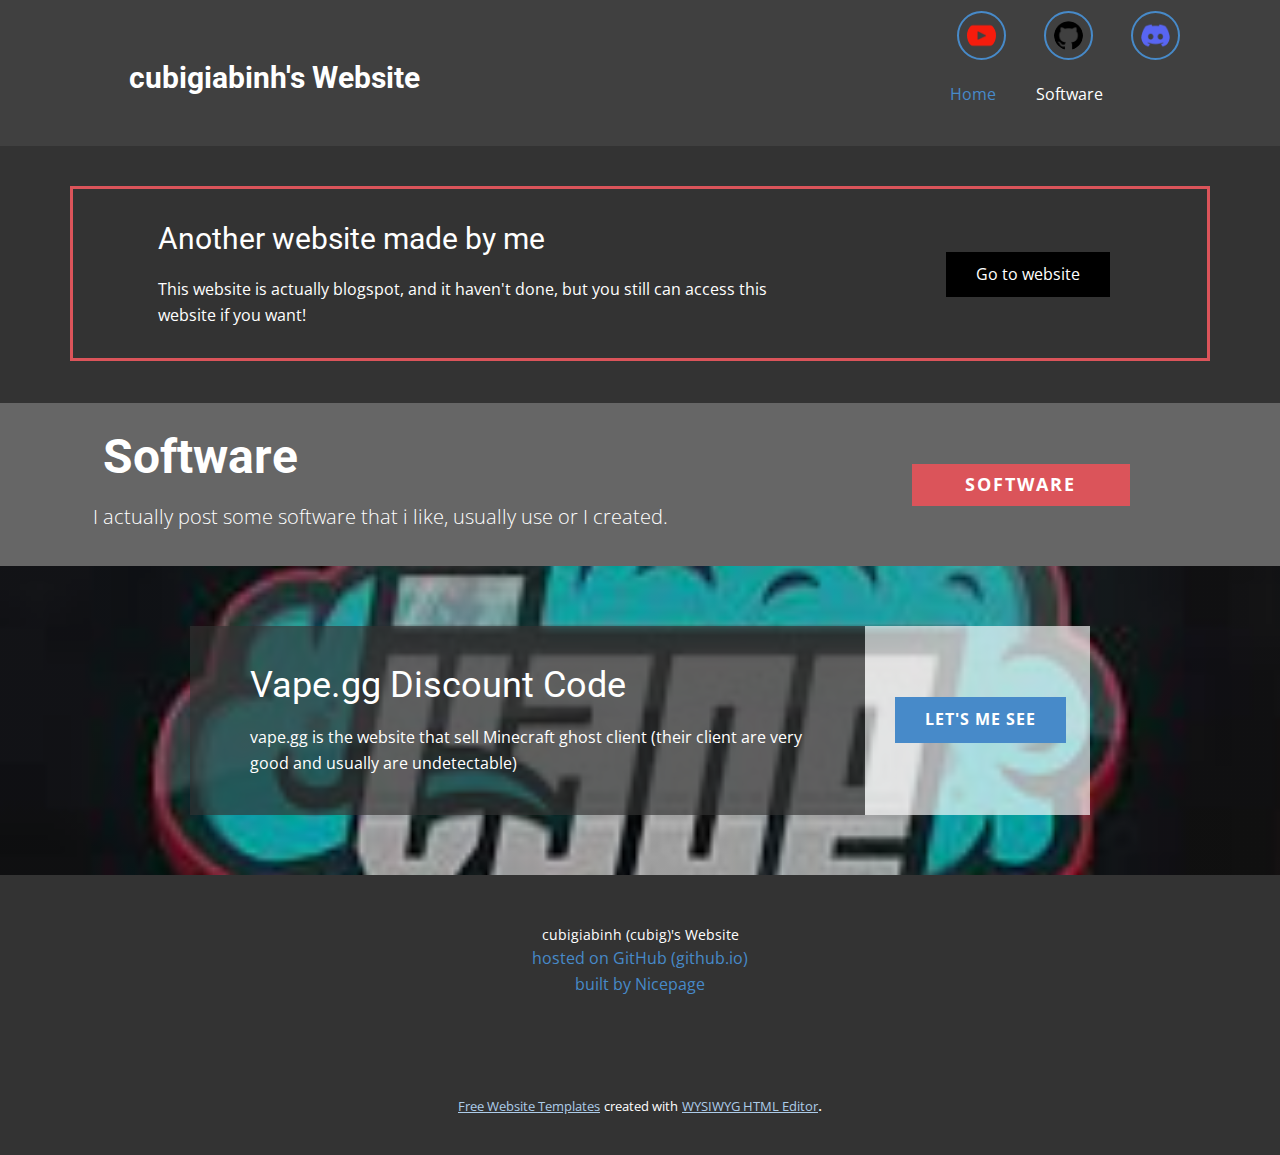
<file: index.html>
<!DOCTYPE html>
<html style="font-size: 16px;">
  <head>
    <meta name="viewport" content="width=device-width, initial-scale=1.0">
    <meta charset="utf-8">
    <meta name="keywords" content="Software, Vape.gg Discount Code">
    <meta name="description" content="">
    <meta name="page_type" content="np-template-header-footer-from-plugin">
    <title>Home</title>
    <link rel="stylesheet" href="nicepage.css" media="screen">
<link rel="stylesheet" href="Home.css" media="screen">
    <script class="u-script" type="text/javascript" src="jquery.js" defer=""></script>
    <script class="u-script" type="text/javascript" src="nicepage.js" defer=""></script>
    <meta name="generator" content="Nicepage 4.2.6, nicepage.com">
    <link id="u-theme-google-font" rel="stylesheet" href="https://fonts.googleapis.com/css?family=Roboto:100,100i,300,300i,400,400i,500,500i,700,700i,900,900i|Open+Sans:300,300i,400,400i,600,600i,700,700i,800,800i">
    
    
    
    
    <script type="application/ld+json">{
		"@context": "http://schema.org",
		"@type": "Organization",
		"name": ""
}</script>
    <meta name="theme-color" content="#478ac9">
    <meta property="og:title" content="Home">
    <meta property="og:type" content="website">
  </head>
  <body data-home-page="Home.html" data-home-page-title="Home" class="u-body"><header class="u-clearfix u-grey-75 u-header u-header" id="sec-09d2"><div class="u-clearfix u-sheet u-sheet-1"><span class="u-border-2 u-border-palette-1-base u-file-icon u-icon u-icon-circle u-spacing-8 u-icon-1" data-href="https://www.youtube.com/channel/UCBrUDsPH8OWa_zvOdCKFN3A" data-target="_blank"><img src="images/1748831.png" alt=""></span><span class="u-border-2 u-border-palette-1-base u-file-icon u-icon u-icon-circle u-spacing-8 u-icon-2" data-href="https://github.com/cubigiabinh" data-target="_blank"><img src="images/733609.png" alt=""></span><span class="u-border-2 u-border-palette-1-base u-file-icon u-icon u-icon-circle u-spacing-8 u-icon-3" data-href="https://discord.com/invite/z7DWsvNqGf" data-target="_blank"><img src="images/5968756.png" alt=""></span>
        <h3 class="u-text u-text-1">cubigiabinh's Website</h3>
        <nav class="u-menu u-menu-dropdown u-offcanvas u-menu-1">
          <div class="menu-collapse" style="font-size: 1rem; letter-spacing: 0px;">
            <a class="u-button-style u-custom-left-right-menu-spacing u-custom-padding-bottom u-custom-top-bottom-menu-spacing u-nav-link u-text-active-palette-1-base u-text-hover-palette-2-base" href="#">
              <svg viewBox="0 0 24 24"><use xmlns:xlink="http://www.w3.org/1999/xlink" xlink:href="#menu-hamburger"></use></svg>
              <svg version="1.1" xmlns="http://www.w3.org/2000/svg" xmlns:xlink="http://www.w3.org/1999/xlink"><defs><symbol id="menu-hamburger" viewBox="0 0 16 16" style="width: 16px; height: 16px;"><rect y="1" width="16" height="2"></rect><rect y="7" width="16" height="2"></rect><rect y="13" width="16" height="2"></rect>
</symbol>
</defs></svg>
            </a>
          </div>
          <div class="u-custom-menu u-nav-container">
            <ul class="u-nav u-unstyled u-nav-1"><li class="u-nav-item"><a class="u-button-style u-nav-link u-text-active-palette-1-base u-text-hover-palette-2-base" href="Home.html" style="padding: 10px 20px;">Home</a>
</li><li class="u-nav-item"><a class="u-button-style u-nav-link u-text-active-palette-1-base u-text-hover-palette-2-base" href="Software.html" style="padding: 10px 20px;">Software</a>
</li></ul>
          </div>
          <div class="u-custom-menu u-nav-container-collapse">
            <div class="u-black u-container-style u-inner-container-layout u-opacity u-opacity-95 u-sidenav">
              <div class="u-inner-container-layout u-sidenav-overflow">
                <div class="u-menu-close"></div>
                <ul class="u-align-center u-nav u-popupmenu-items u-unstyled u-nav-2"><li class="u-nav-item"><a class="u-button-style u-nav-link" href="Home.html" style="padding: 10px 20px;">Home</a>
</li><li class="u-nav-item"><a class="u-button-style u-nav-link" href="Software.html" style="padding: 10px 20px;">Software</a>
</li></ul>
              </div>
            </div>
            <div class="u-black u-menu-overlay u-opacity u-opacity-70"></div>
          </div>
        </nav>
      </div></header>
    <section class="u-clearfix u-grey-80 u-section-1" id="sec-7b3b">
      <div class="u-clearfix u-sheet u-valign-middle u-sheet-1">
        <div class="u-align-left u-border-3 u-border-color-2-base u-expanded-width u-left-0 u-shape u-shape-1"></div>
        <div class="u-clearfix u-layout-wrap u-layout-wrap-1">
          <div class="u-layout">
            <div class="u-layout-row">
              <div class="u-align-center-sm u-align-center-xs u-align-left-lg u-align-left-md u-align-left-xl u-container-style u-layout-cell u-left-cell u-size-43 u-layout-cell-1">
                <div class="u-container-layout u-valign-middle u-container-layout-1">
                  <h3 class="u-text u-text-default u-text-1">Another website made by me</h3>
                  <p class="u-text u-text-2">This website is actually blogspot, and it haven't done, but you still can access this website if you want!</p>
                </div>
              </div>
              <div class="u-align-left u-container-style u-layout-cell u-right-cell u-size-17 u-layout-cell-2">
                <div class="u-container-layout u-valign-middle u-container-layout-2">
                  <a href="http://cubigiabinh.blogspot.com/" class="u-black u-btn u-button-style u-btn-1" target="_blank">Go to website</a>
                </div>
              </div>
            </div>
          </div>
        </div>
      </div>
    </section>
    <section class="u-align-center u-clearfix u-grey-60 u-section-2" id="sec-286f">
      <div class="u-clearfix u-sheet u-sheet-1">
        <h1 class="u-text u-text-default u-text-1">Software</h1>
        <a href="Software.html" data-page-id="24194235" class="u-btn u-btn-rectangle u-button-style u-color-scheme-summer-time u-color-style-multicolor-1 u-palette-2-base u-radius-0 u-btn-1">Software<span style="font-weight: 700;"></span>
        </a>
        <p class="u-text u-text-2">I actually post some software that i like, usually use or I created.</p>
      </div>
    </section>
    <section class="u-clearfix u-image u-shading u-section-3" src="" data-image-width="225" data-image-height="225" id="sec-8890">
      <div class="u-clearfix u-sheet u-sheet-1">
        <div class="u-clearfix u-layout-wrap u-layout-wrap-1">
          <div class="u-layout">
            <div class="u-layout-row">
              <div class="u-align-center-sm u-align-center-xs u-align-left-lg u-align-left-md u-align-left-xl u-container-style u-grey-80 u-layout-cell u-left-cell u-opacity u-opacity-65 u-size-39-md u-size-39-sm u-size-39-xs u-size-45-lg u-size-45-xl u-layout-cell-1">
                <div class="u-container-layout u-container-layout-1">
                  <h2 class="u-text u-text-default u-text-1">Vape.gg Discount Code</h2>
                  <p class="u-text u-text-2">vape.gg is the website that sell Minecraft ghost client (their client are very good and usually are undetectable)</p>
                </div>
              </div>
              <div class="u-align-left u-container-style u-layout-cell u-opacity u-opacity-65 u-right-cell u-size-15-lg u-size-15-xl u-size-21-md u-size-21-sm u-size-21-xs u-white u-layout-cell-2">
                <div class="u-container-layout u-valign-middle u-container-layout-2">
                  <a href="VapeCode.html" data-page-id="106902945" class="u-border-0 u-btn u-button-style u-hover-palette-1-dark-1 u-palette-1-base u-btn-1">Let's me see</a>
                </div>
              </div>
            </div>
          </div>
        </div>
      </div>
    </section>
    
    
    <footer class="u-align-center u-clearfix u-footer u-grey-80 u-footer" id="sec-1834"><div class="u-clearfix u-sheet u-sheet-1">
        <p class="u-small-text u-text u-text-variant u-text-1">cubigiabinh (cubig)'s Website<br>
        </p>
        <p class="u-text u-text-2">
          <a class="u-active-none u-border-none u-btn u-button-link u-button-style u-hover-none u-none u-text-palette-1-base u-btn-1" href="https://github.com/">hosted on GitHub (github.io)</a>
        </p>
        <p class="u-text u-text-3">
          <a class="u-active-none u-border-none u-btn u-button-link u-button-style u-hover-none u-none u-text-palette-1-base u-btn-2" href="https://nicepage.com">built by Nicepage</a>
        </p>
      </div></footer>
    <section class="u-backlink u-clearfix u-grey-80">
      <a class="u-link" href="https://nicepage.com/website-templates" target="_blank">
        <span>Free Website Templates</span>
      </a>
      <p class="u-text">
        <span>created with</span>
      </p>
      <a class="u-link" href="https://nicepage.com/wysiwyg-html-editor" target="_blank">
        <span>WYSIWYG HTML Editor</span>
      </a>. 
    </section>
  </body>
</html>
</file>
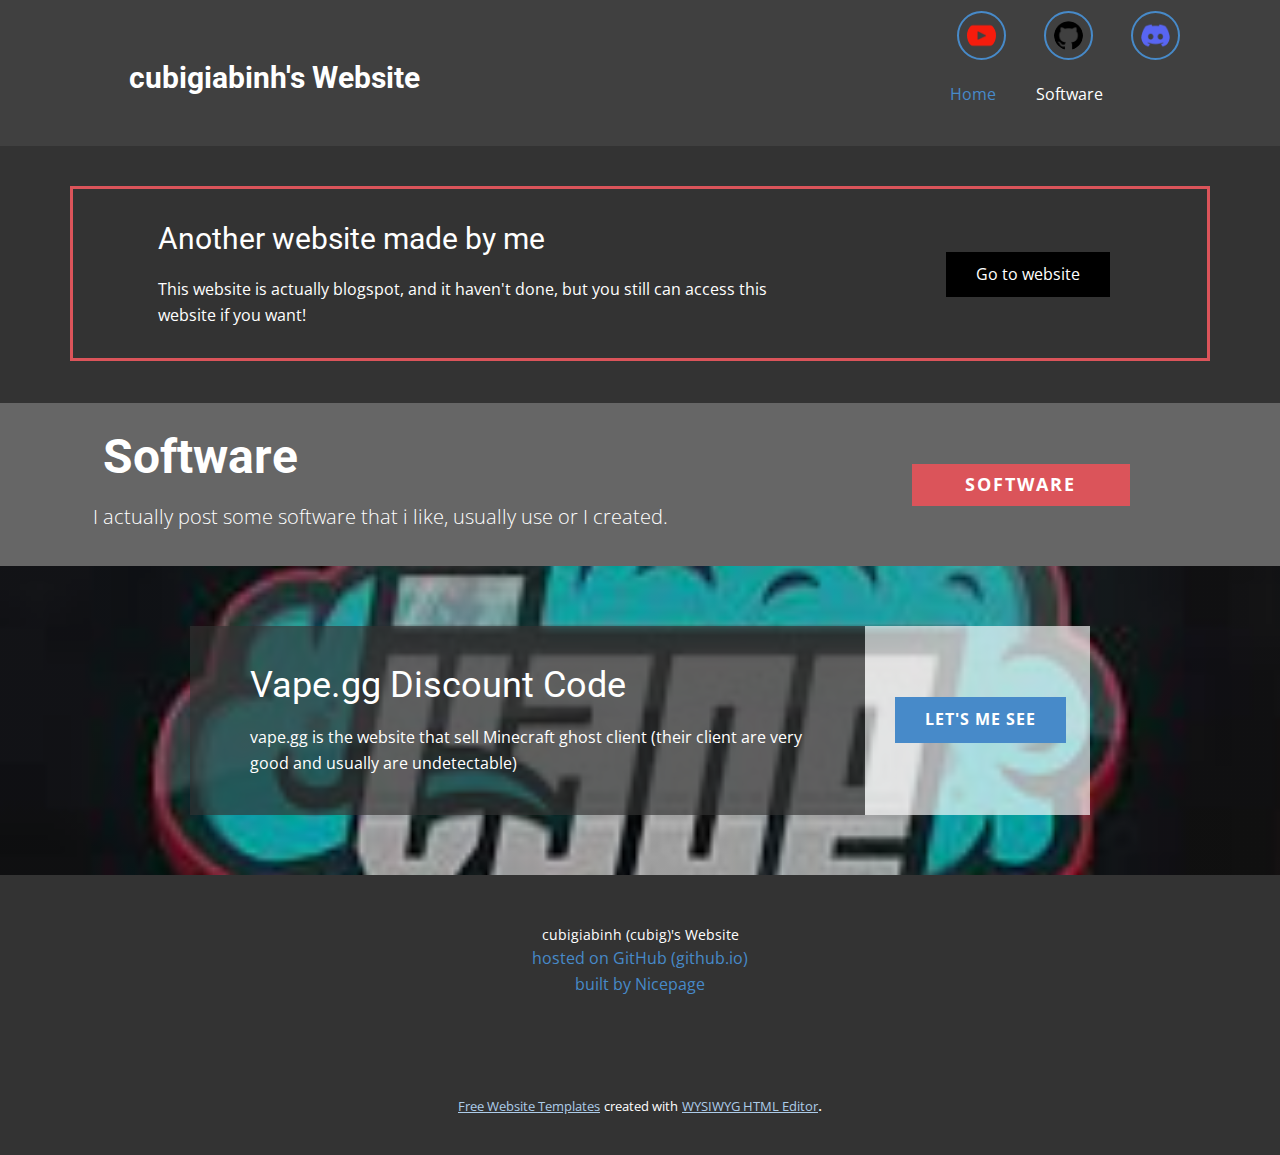
<file: Home.html>
<!DOCTYPE html>
<html style="font-size: 16px;">
  <head>
    <meta name="viewport" content="width=device-width, initial-scale=1.0">
    <meta charset="utf-8">
    <meta name="keywords" content="Software, Vape.gg Discount Code">
    <meta name="description" content="">
    <meta name="page_type" content="np-template-header-footer-from-plugin">
    <title>Home</title>
    <link rel="stylesheet" href="nicepage.css" media="screen">
<link rel="stylesheet" href="Home.css" media="screen">
    <script class="u-script" type="text/javascript" src="jquery.js" defer=""></script>
    <script class="u-script" type="text/javascript" src="nicepage.js" defer=""></script>
    <meta name="generator" content="Nicepage 4.2.6, nicepage.com">
    <link id="u-theme-google-font" rel="stylesheet" href="https://fonts.googleapis.com/css?family=Roboto:100,100i,300,300i,400,400i,500,500i,700,700i,900,900i|Open+Sans:300,300i,400,400i,600,600i,700,700i,800,800i">
    
    
    
    
    <script type="application/ld+json">{
		"@context": "http://schema.org",
		"@type": "Organization",
		"name": ""
}</script>
    <meta name="theme-color" content="#478ac9">
    <meta property="og:title" content="Home">
    <meta property="og:type" content="website">
  </head>
  <body class="u-body"><header class="u-clearfix u-grey-75 u-header u-header" id="sec-09d2"><div class="u-clearfix u-sheet u-sheet-1"><span class="u-border-2 u-border-palette-1-base u-file-icon u-icon u-icon-circle u-spacing-8 u-icon-1" data-href="https://www.youtube.com/channel/UCBrUDsPH8OWa_zvOdCKFN3A" data-target="_blank"><img src="images/1748831.png" alt=""></span><span class="u-border-2 u-border-palette-1-base u-file-icon u-icon u-icon-circle u-spacing-8 u-icon-2" data-href="https://github.com/cubigiabinh" data-target="_blank"><img src="images/733609.png" alt=""></span><span class="u-border-2 u-border-palette-1-base u-file-icon u-icon u-icon-circle u-spacing-8 u-icon-3" data-href="https://discord.com/invite/z7DWsvNqGf" data-target="_blank"><img src="images/5968756.png" alt=""></span>
        <h3 class="u-text u-text-1">cubigiabinh's Website</h3>
        <nav class="u-menu u-menu-dropdown u-offcanvas u-menu-1">
          <div class="menu-collapse" style="font-size: 1rem; letter-spacing: 0px;">
            <a class="u-button-style u-custom-left-right-menu-spacing u-custom-padding-bottom u-custom-top-bottom-menu-spacing u-nav-link u-text-active-palette-1-base u-text-hover-palette-2-base" href="#">
              <svg viewBox="0 0 24 24"><use xmlns:xlink="http://www.w3.org/1999/xlink" xlink:href="#menu-hamburger"></use></svg>
              <svg version="1.1" xmlns="http://www.w3.org/2000/svg" xmlns:xlink="http://www.w3.org/1999/xlink"><defs><symbol id="menu-hamburger" viewBox="0 0 16 16" style="width: 16px; height: 16px;"><rect y="1" width="16" height="2"></rect><rect y="7" width="16" height="2"></rect><rect y="13" width="16" height="2"></rect>
</symbol>
</defs></svg>
            </a>
          </div>
          <div class="u-custom-menu u-nav-container">
            <ul class="u-nav u-unstyled u-nav-1"><li class="u-nav-item"><a class="u-button-style u-nav-link u-text-active-palette-1-base u-text-hover-palette-2-base" href="Home.html" style="padding: 10px 20px;">Home</a>
</li><li class="u-nav-item"><a class="u-button-style u-nav-link u-text-active-palette-1-base u-text-hover-palette-2-base" href="Software.html" style="padding: 10px 20px;">Software</a>
</li></ul>
          </div>
          <div class="u-custom-menu u-nav-container-collapse">
            <div class="u-black u-container-style u-inner-container-layout u-opacity u-opacity-95 u-sidenav">
              <div class="u-inner-container-layout u-sidenav-overflow">
                <div class="u-menu-close"></div>
                <ul class="u-align-center u-nav u-popupmenu-items u-unstyled u-nav-2"><li class="u-nav-item"><a class="u-button-style u-nav-link" href="Home.html" style="padding: 10px 20px;">Home</a>
</li><li class="u-nav-item"><a class="u-button-style u-nav-link" href="Software.html" style="padding: 10px 20px;">Software</a>
</li></ul>
              </div>
            </div>
            <div class="u-black u-menu-overlay u-opacity u-opacity-70"></div>
          </div>
        </nav>
      </div></header>
    <section class="u-clearfix u-grey-80 u-section-1" id="sec-7b3b">
      <div class="u-clearfix u-sheet u-valign-middle u-sheet-1">
        <div class="u-align-left u-border-3 u-border-color-2-base u-expanded-width u-left-0 u-shape u-shape-1"></div>
        <div class="u-clearfix u-layout-wrap u-layout-wrap-1">
          <div class="u-layout">
            <div class="u-layout-row">
              <div class="u-align-center-sm u-align-center-xs u-align-left-lg u-align-left-md u-align-left-xl u-container-style u-layout-cell u-left-cell u-size-43 u-layout-cell-1">
                <div class="u-container-layout u-valign-middle u-container-layout-1">
                  <h3 class="u-text u-text-default u-text-1">Another website made by me</h3>
                  <p class="u-text u-text-2">This website is actually blogspot, and it haven't done, but you still can access this website if you want!</p>
                </div>
              </div>
              <div class="u-align-left u-container-style u-layout-cell u-right-cell u-size-17 u-layout-cell-2">
                <div class="u-container-layout u-valign-middle u-container-layout-2">
                  <a href="http://cubigiabinh.blogspot.com/" class="u-black u-btn u-button-style u-btn-1" target="_blank">Go to website</a>
                </div>
              </div>
            </div>
          </div>
        </div>
      </div>
    </section>
    <section class="u-align-center u-clearfix u-grey-60 u-section-2" id="sec-286f">
      <div class="u-clearfix u-sheet u-sheet-1">
        <h1 class="u-text u-text-default u-text-1">Software</h1>
        <a href="Software.html" data-page-id="24194235" class="u-btn u-btn-rectangle u-button-style u-color-scheme-summer-time u-color-style-multicolor-1 u-palette-2-base u-radius-0 u-btn-1">Software<span style="font-weight: 700;"></span>
        </a>
        <p class="u-text u-text-2">I actually post some software that i like, usually use or I created.</p>
      </div>
    </section>
    <section class="u-clearfix u-image u-shading u-section-3" src="" data-image-width="225" data-image-height="225" id="sec-8890">
      <div class="u-clearfix u-sheet u-sheet-1">
        <div class="u-clearfix u-layout-wrap u-layout-wrap-1">
          <div class="u-layout">
            <div class="u-layout-row">
              <div class="u-align-center-sm u-align-center-xs u-align-left-lg u-align-left-md u-align-left-xl u-container-style u-grey-80 u-layout-cell u-left-cell u-opacity u-opacity-65 u-size-39-md u-size-39-sm u-size-39-xs u-size-45-lg u-size-45-xl u-layout-cell-1">
                <div class="u-container-layout u-container-layout-1">
                  <h2 class="u-text u-text-default u-text-1">Vape.gg Discount Code</h2>
                  <p class="u-text u-text-2">vape.gg is the website that sell Minecraft ghost client (their client are very good and usually are undetectable)</p>
                </div>
              </div>
              <div class="u-align-left u-container-style u-layout-cell u-opacity u-opacity-65 u-right-cell u-size-15-lg u-size-15-xl u-size-21-md u-size-21-sm u-size-21-xs u-white u-layout-cell-2">
                <div class="u-container-layout u-valign-middle u-container-layout-2">
                  <a href="VapeCode.html" data-page-id="106902945" class="u-border-0 u-btn u-button-style u-hover-palette-1-dark-1 u-palette-1-base u-btn-1">Let's me see</a>
                </div>
              </div>
            </div>
          </div>
        </div>
      </div>
    </section>
    
    
    <footer class="u-align-center u-clearfix u-footer u-grey-80 u-footer" id="sec-1834"><div class="u-clearfix u-sheet u-sheet-1">
        <p class="u-small-text u-text u-text-variant u-text-1">cubigiabinh (cubig)'s Website<br>
        </p>
        <p class="u-text u-text-2">
          <a class="u-active-none u-border-none u-btn u-button-link u-button-style u-hover-none u-none u-text-palette-1-base u-btn-1" href="https://github.com/">hosted on GitHub (github.io)</a>
        </p>
        <p class="u-text u-text-3">
          <a class="u-active-none u-border-none u-btn u-button-link u-button-style u-hover-none u-none u-text-palette-1-base u-btn-2" href="https://nicepage.com">built by Nicepage</a>
        </p>
      </div></footer>
    <section class="u-backlink u-clearfix u-grey-80">
      <a class="u-link" href="https://nicepage.com/website-templates" target="_blank">
        <span>Free Website Templates</span>
      </a>
      <p class="u-text">
        <span>created with</span>
      </p>
      <a class="u-link" href="https://nicepage.com/wysiwyg-html-editor" target="_blank">
        <span>WYSIWYG HTML Editor</span>
      </a>. 
    </section>
  </body>
</html>
</file>
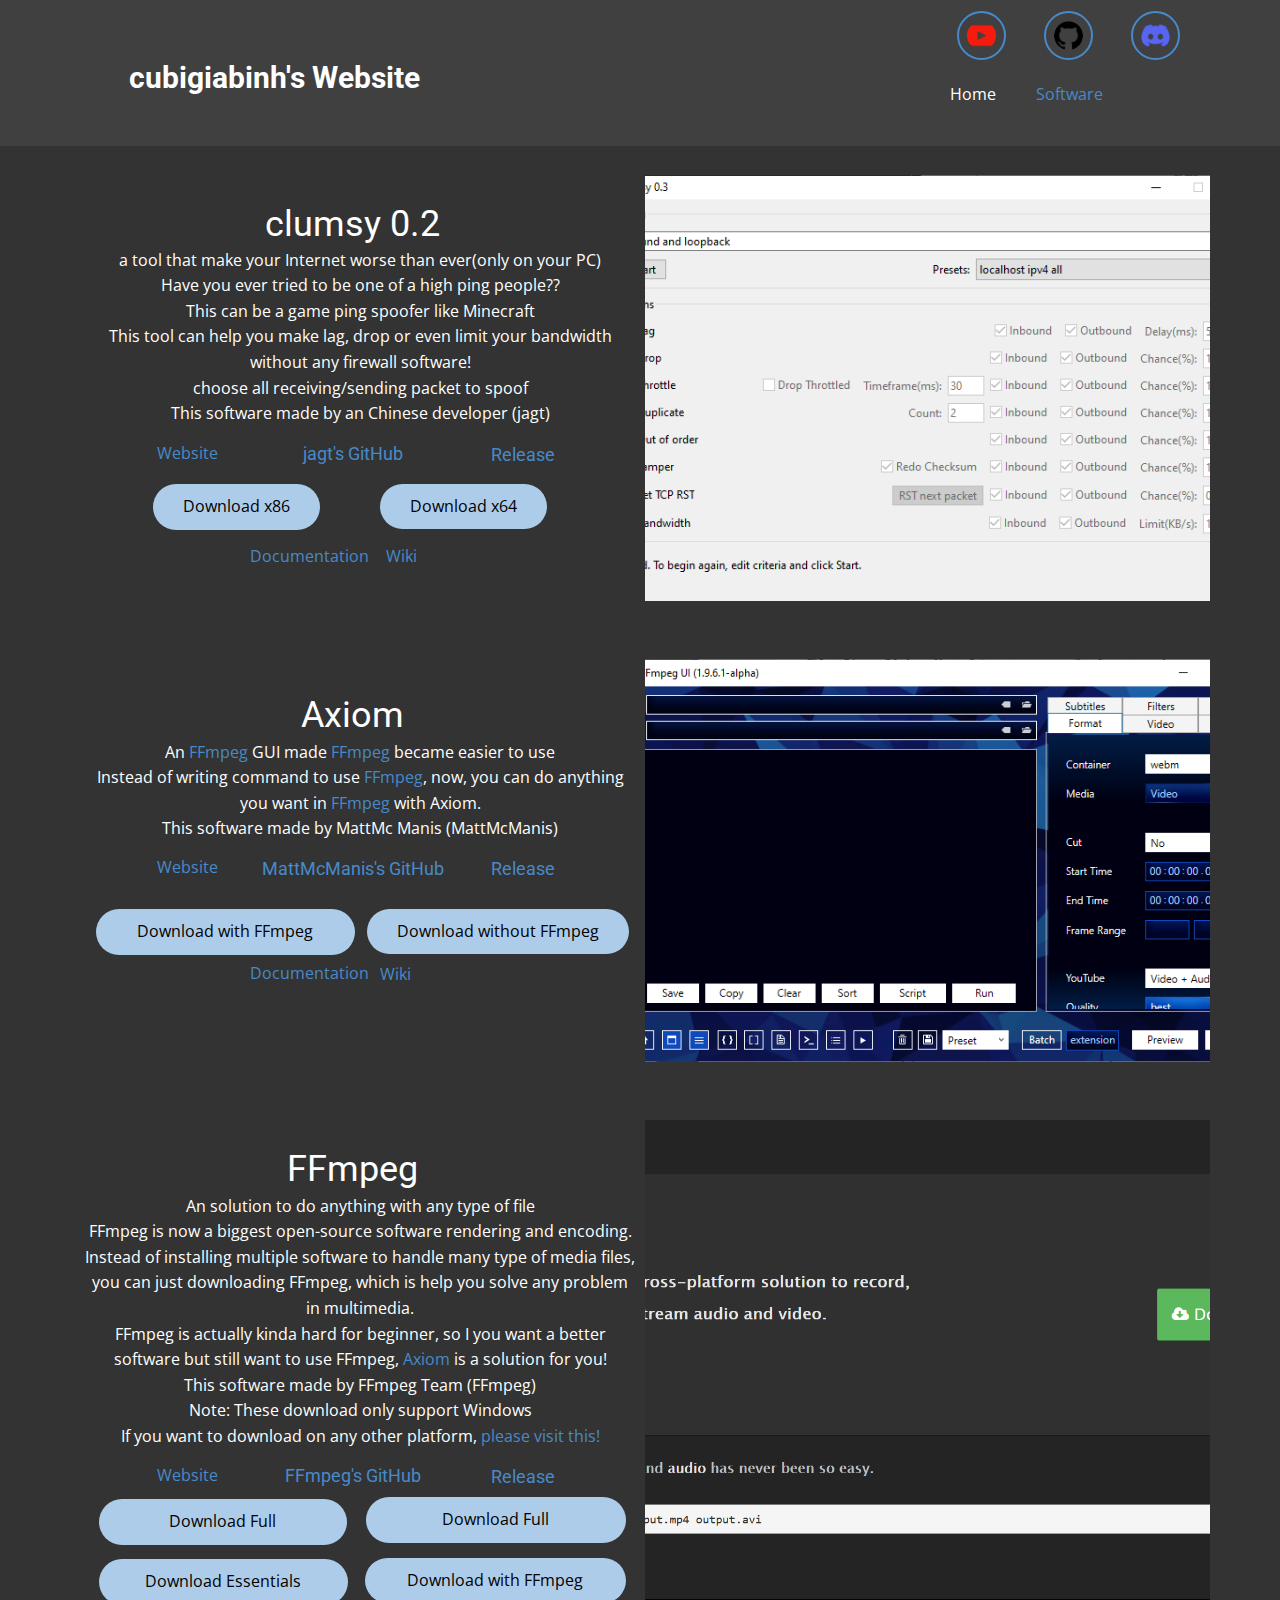
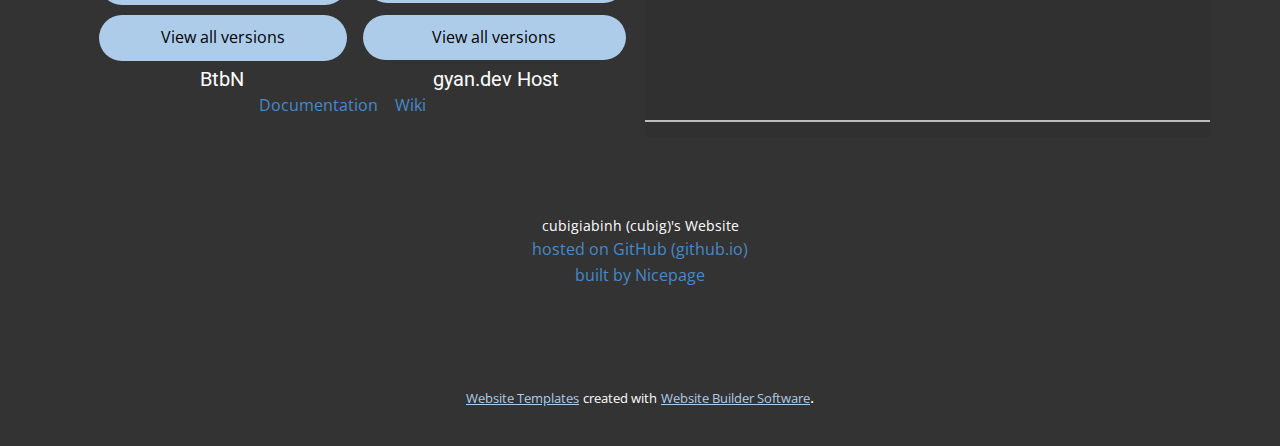
<file: Software.html>
<!DOCTYPE html>
<html style="font-size: 16px;">
  <head>
    <meta name="viewport" content="width=device-width, initial-scale=1.0">
    <meta charset="utf-8">
    <meta name="keywords" content="clumsy 0.2, Axiom, FFmpeg">
    <meta name="description" content="">
    <meta name="page_type" content="np-template-header-footer-from-plugin">
    <title>Software</title>
    <link rel="stylesheet" href="nicepage.css" media="screen">
<link rel="stylesheet" href="Software.css" media="screen">
    <script class="u-script" type="text/javascript" src="jquery.js" defer=""></script>
    <script class="u-script" type="text/javascript" src="nicepage.js" defer=""></script>
    <meta name="generator" content="Nicepage 4.2.6, nicepage.com">
    <link id="u-theme-google-font" rel="stylesheet" href="https://fonts.googleapis.com/css?family=Roboto:100,100i,300,300i,400,400i,500,500i,700,700i,900,900i|Open+Sans:300,300i,400,400i,600,600i,700,700i,800,800i">
    
    
    
    
    <script type="application/ld+json">{
		"@context": "http://schema.org",
		"@type": "Organization",
		"name": ""
}</script>
    <meta name="theme-color" content="#478ac9">
    <meta property="og:title" content="Software">
    <meta property="og:type" content="website">
  </head>
  <body class="u-body"><header class="u-clearfix u-grey-75 u-header u-header" id="sec-09d2"><div class="u-clearfix u-sheet u-sheet-1"><span class="u-border-2 u-border-palette-1-base u-file-icon u-icon u-icon-circle u-spacing-8 u-icon-1" data-href="https://www.youtube.com/channel/UCBrUDsPH8OWa_zvOdCKFN3A" data-target="_blank"><img src="images/1748831.png" alt=""></span><span class="u-border-2 u-border-palette-1-base u-file-icon u-icon u-icon-circle u-spacing-8 u-icon-2" data-href="https://github.com/cubigiabinh" data-target="_blank"><img src="images/733609.png" alt=""></span><span class="u-border-2 u-border-palette-1-base u-file-icon u-icon u-icon-circle u-spacing-8 u-icon-3" data-href="https://discord.com/invite/z7DWsvNqGf" data-target="_blank"><img src="images/5968756.png" alt=""></span>
        <h3 class="u-text u-text-1">cubigiabinh's Website</h3>
        <nav class="u-menu u-menu-dropdown u-offcanvas u-menu-1">
          <div class="menu-collapse" style="font-size: 1rem; letter-spacing: 0px;">
            <a class="u-button-style u-custom-left-right-menu-spacing u-custom-padding-bottom u-custom-top-bottom-menu-spacing u-nav-link u-text-active-palette-1-base u-text-hover-palette-2-base" href="#">
              <svg viewBox="0 0 24 24"><use xmlns:xlink="http://www.w3.org/1999/xlink" xlink:href="#menu-hamburger"></use></svg>
              <svg version="1.1" xmlns="http://www.w3.org/2000/svg" xmlns:xlink="http://www.w3.org/1999/xlink"><defs><symbol id="menu-hamburger" viewBox="0 0 16 16" style="width: 16px; height: 16px;"><rect y="1" width="16" height="2"></rect><rect y="7" width="16" height="2"></rect><rect y="13" width="16" height="2"></rect>
</symbol>
</defs></svg>
            </a>
          </div>
          <div class="u-custom-menu u-nav-container">
            <ul class="u-nav u-unstyled u-nav-1"><li class="u-nav-item"><a class="u-button-style u-nav-link u-text-active-palette-1-base u-text-hover-palette-2-base" href="Home.html" style="padding: 10px 20px;">Home</a>
</li><li class="u-nav-item"><a class="u-button-style u-nav-link u-text-active-palette-1-base u-text-hover-palette-2-base" href="Software.html" style="padding: 10px 20px;">Software</a>
</li></ul>
          </div>
          <div class="u-custom-menu u-nav-container-collapse">
            <div class="u-black u-container-style u-inner-container-layout u-opacity u-opacity-95 u-sidenav">
              <div class="u-inner-container-layout u-sidenav-overflow">
                <div class="u-menu-close"></div>
                <ul class="u-align-center u-nav u-popupmenu-items u-unstyled u-nav-2"><li class="u-nav-item"><a class="u-button-style u-nav-link" href="Home.html" style="padding: 10px 20px;">Home</a>
</li><li class="u-nav-item"><a class="u-button-style u-nav-link" href="Software.html" style="padding: 10px 20px;">Software</a>
</li></ul>
              </div>
            </div>
            <div class="u-black u-menu-overlay u-opacity u-opacity-70"></div>
          </div>
        </nav>
      </div></header>
    <section class="u-clearfix u-grey-80 u-section-1" id="sec-14a6">
      <div class="u-clearfix u-sheet u-valign-middle u-sheet-1">
        <div class="u-clearfix u-expanded-width u-gutter-10 u-layout-wrap u-layout-wrap-1">
          <div class="u-layout" style="">
            <div class="u-layout-row" style="">
              <div class="u-container-style u-layout-cell u-left-cell u-size-30 u-size-xs-60 u-layout-cell-1" src="">
                <div class="u-container-layout u-container-layout-1">
                  <h2 class="u-align-center u-text u-text-default u-text-1">clumsy 0.2</h2>
                  <p class="u-align-center u-text u-text-2">a tool that make your Internet worse than ever(only on your PC)<br>Have you ever tried to be one of a high ping people??<br>This can be a game ping spoofer like Minecraft<br>This tool can help you make lag, drop or even limit your bandwidth without any firewall software!<br>choose all receiving/sending packet to spoof<br>This software made by an Chinese developer (jagt)
                  </p>
                  <p class="u-align-center u-text u-text-3">
                    <a class="u-active-none u-border-none u-btn u-button-link u-button-style u-hover-none u-none u-text-palette-1-base u-btn-1" href="https://jagt.github.io/clumsy/" target="_blank">Website</a>
                  </p>
                  <h6 class="u-text u-text-default u-text-4">
                    <a class="u-active-none u-border-none u-btn u-button-link u-button-style u-hover-none u-none u-text-palette-1-base u-btn-2" href="https://github.com/jagt/" target="_blank">jagt's GitHub</a>
                  </h6>
                  <h6 class="u-text u-text-default u-text-5">
                    <a class="u-active-none u-border-none u-btn u-button-link u-button-style u-hover-none u-none u-text-palette-1-base u-btn-3" href="https://github.com/jagt/clumsy/releases" target="_blank">Release</a>
                  </h6>
                  <a href="https://github.com/jagt/clumsy/releases/download/0.3rc3/clumsy-0.3rc3-win64.zip" class="u-btn u-btn-round u-button-style u-radius-50 u-btn-4" target="_blank">Download x64</a>
                  <a href="https://github.com/jagt/clumsy/releases/download/0.3rc3/clumsy-0.3rc3-win32.zip" class="u-btn u-btn-round u-button-style u-radius-50 u-btn-5" target="_blank">Download x86</a>
                  <a href="https://github.com/jagt/clumsy/wiki" class="u-border-1 u-border-active-palette-2-base u-border-hover-palette-1-base u-btn u-button-style u-none u-text-palette-1-base u-btn-6" target="_blank">Wiki</a>
                  <a href="http://jagt.github.io/clumsy/manual.html" class="u-border-1 u-border-active-palette-2-base u-border-hover-palette-1-base u-btn u-button-style u-none u-text-palette-1-base u-btn-7" target="_blank">Documentation</a>
                </div>
              </div>
              <div class="u-align-center u-container-style u-image u-layout-cell u-right-cell u-size-30 u-size-xs-60 u-image-1" src="" data-image-width="713" data-image-height="454">
                <div class="u-container-layout u-valign-middle u-container-layout-2" src=""></div>
              </div>
            </div>
          </div>
        </div>
      </div>
    </section>
    <section class="u-clearfix u-grey-80 u-section-2" id="sec-8883">
      <div class="u-clearfix u-sheet u-valign-middle u-sheet-1">
        <div class="u-clearfix u-expanded-width u-gutter-10 u-layout-wrap u-layout-wrap-1">
          <div class="u-layout" style="">
            <div class="u-layout-row" style="">
              <div class="u-container-style u-layout-cell u-left-cell u-size-30 u-size-xs-60 u-layout-cell-1" src="">
                <div class="u-container-layout u-container-layout-1">
                  <h2 class="u-align-center u-text u-text-default u-text-1">Axiom</h2>
                  <p class="u-align-center u-text u-text-2"> An <a href="https://www.ffmpeg.org/" class="u-active-none u-border-none u-btn u-button-link u-button-style u-hover-none u-none u-text-palette-1-base u-btn-1" target="_blank">FFmpeg</a> GUI made <a href="https://www.ffmpeg.org/" class="u-active-none u-border-none u-btn u-button-link u-button-style u-hover-none u-none u-text-palette-1-base u-btn-2" target="_blank">FFmpeg</a> became easier to use<br>Instead of writing command to use <a href="https://www.ffmpeg.org/" class="u-active-none u-border-none u-btn u-button-link u-button-style u-hover-none u-none u-text-palette-1-base u-btn-3" target="_blank">FFmpeg</a>, now, you can do anything you want in <a href="https://www.ffmpeg.org/" class="u-active-none u-border-none u-btn u-button-link u-button-style u-hover-none u-none u-text-palette-1-base u-btn-4" target="_blank">FFmpeg</a> with Axiom.<br>This software made by&nbsp;MattMc Manis (MattMcManis)
                  </p>
                  <p class="u-align-center u-text u-text-3">
                    <a class="u-active-none u-border-none u-btn u-button-link u-button-style u-hover-none u-none u-text-palette-1-base u-btn-5" href="https://axiomui.github.io/" target="_blank">Website</a>
                  </p>
                  <h6 class="u-text u-text-default u-text-4">
                    <a class="u-active-none u-border-none u-btn u-button-link u-button-style u-hover-none u-none u-text-palette-1-base u-btn-6" href="https://github.com/MattMcManis" target="_blank">MattMcManis's GitHub</a>
                  </h6>
                  <h6 class="u-text u-text-default u-text-5">
                    <a class="u-active-none u-border-none u-btn u-button-link u-button-style u-hover-none u-none u-text-palette-1-base u-btn-7" href="https://github.com/MattMcManis/Axiom/releases/" target="_blank">Release</a>
                  </h6>
                  <a href="https://github.com/MattMcManis/Axiom/releases/download/v1.9.6.1-alpha/Axiom.zip" class="u-btn u-btn-round u-button-style u-radius-50 u-btn-8" target="_blank">Download without FFmpeg</a>
                  <a href="https://github.com/MattMcManis/Axiom/releases/download/v1.9.6.1-alpha/Axiom.FFmpeg.7z" class="u-btn u-btn-round u-button-style u-radius-50 u-btn-9" target="_blank">Download with FFmpeg</a>
                  <a href="https://github.com/MattMcManis/Axiom#readme" class="u-border-1 u-border-active-palette-2-base u-border-hover-palette-1-base u-btn u-button-style u-none u-text-palette-1-base u-btn-10" target="_blank">Documentation</a>
                  <a href="https://github.com/MattMcManis/Axiom/wiki" class="u-border-1 u-border-active-palette-2-base u-border-hover-palette-1-base u-btn u-button-style u-none u-text-palette-1-base u-btn-11" target="_blank">Wiki</a>
                </div>
              </div>
              <div class="u-align-center u-container-style u-image u-layout-cell u-right-cell u-size-30 u-size-xs-60 u-image-1" src="" data-image-width="810" data-image-height="457">
                <div class="u-container-layout u-valign-middle u-container-layout-2" src=""></div>
              </div>
            </div>
          </div>
        </div>
      </div>
    </section>
    <section class="u-clearfix u-grey-80 u-section-3" id="sec-3656">
      <div class="u-clearfix u-sheet u-valign-middle u-sheet-1">
        <div class="u-clearfix u-expanded-width u-gutter-10 u-layout-wrap u-layout-wrap-1">
          <div class="u-layout" style="">
            <div class="u-layout-row" style="">
              <div class="u-container-style u-layout-cell u-left-cell u-size-30 u-size-xs-60 u-layout-cell-1" src="">
                <div class="u-container-layout u-container-layout-1">
                  <h2 class="u-align-center u-text u-text-default u-text-1">FFmpeg</h2>
                  <p class="u-align-center u-text u-text-2">An solution to do anything with any type of file<br>FFmpeg is now a biggest open-source software rendering and encoding.<br>Instead of installing multiple software to handle many type of media files, you can just downloading FFmpeg, which is help you solve any problem in multimedia.<br>FFmpeg is actually kinda hard for beginner, so I you want a better software but still want to use FFmpeg, <a href="Software.html#sec-8883" data-page-id="24194235" class="u-active-none u-border-none u-btn u-button-link u-button-style u-hover-none u-none u-text-palette-1-base u-btn-1">Axiom</a> is a solution for you!<br>This software made by&nbsp;FFmpeg Team (FFmpeg)<br>Note: These download only support Windows<br>If you want to download on any other platform, <a href="https://www.ffmpeg.org/download.html" class="u-active-none u-border-none u-btn u-button-link u-button-style u-hover-none u-none u-text-palette-1-base u-btn-2" target="_blank">please visit this!</a>
                  </p>
                  <p class="u-align-center u-text u-text-3">
                    <a class="u-active-none u-border-none u-btn u-button-link u-button-style u-hover-none u-none u-text-palette-1-base u-btn-3" href="https://www.ffmpeg.org/" target="_blank">Website</a>
                  </p>
                  <h6 class="u-text u-text-default u-text-4">
                    <a class="u-active-none u-border-none u-btn u-button-link u-button-style u-hover-none u-none u-text-palette-1-base u-btn-4" href="https://github.com/FFmpeg/" target="_blank">FFmpeg's GitHub</a>
                  </h6>
                  <h6 class="u-text u-text-default u-text-5">
                    <a class="u-active-none u-border-none u-btn u-button-link u-button-style u-hover-none u-none u-text-palette-1-base u-btn-5" href="https://www.ffmpeg.org/download.html#releases" target="_blank">Release</a>
                  </h6>
                  <a href="https://www.gyan.dev/ffmpeg/builds/ffmpeg-release-full.7z" class="u-btn u-btn-round u-button-style u-radius-50 u-btn-6" target="_blank">Download Full</a>
                  <a href="https://github.com//BtbN/FFmpeg-Builds/releases/download/latest/ffmpeg-n5.0-latest-win64-gpl-5.0.zip" class="u-btn u-btn-round u-button-style u-radius-50 u-btn-7" target="_blank">Download Full</a>
                  <a href="https://www.gyan.dev/ffmpeg/builds/ffmpeg-release-essentials.7z" class="u-btn u-btn-round u-button-style u-radius-50 u-btn-8" target="_blank">Download with FFmpeg</a>
                  <a href="https://github.com/BtbN/FFmpeg-Builds/releases/download/latest/ffmpeg-n5.0-latest-win64-lgpl-5.0.zip" class="u-btn u-btn-round u-button-style u-radius-50 u-btn-9" target="_blank">Download Essentials</a>
                  <a href="https://www.gyan.dev/ffmpeg/builds/" class="u-btn u-btn-round u-button-style u-radius-50 u-btn-10" target="_blank">View all versions</a>
                  <a href="https://github.com/BtbN/FFmpeg-Builds/releases/download/latest" class="u-btn u-btn-round u-button-style u-radius-50 u-btn-11" target="_blank">View all versions</a>
                  <h5 class="u-text u-text-default u-text-6">BtbN</h5>
                  <h5 class="u-text u-text-default u-text-7">gyan.dev Host</h5>
                  <a href="https://www.ffmpeg.org/documentation.html" class="u-border-1 u-border-active-palette-2-base u-border-hover-palette-1-base u-btn u-button-style u-none u-text-palette-1-base u-btn-12" target="_blank">Documentation</a>
                  <a href="https://trac.ffmpeg.org/" class="u-border-1 u-border-active-palette-2-base u-border-hover-palette-1-base u-btn u-button-style u-none u-text-palette-1-base u-btn-13" target="_blank">Wiki</a>
                </div>
              </div>
              <div class="u-align-center u-container-style u-image u-layout-cell u-right-cell u-size-30 u-size-xs-60 u-image-1" src="" data-image-width="1920" data-image-height="1080">
                <div class="u-container-layout u-valign-middle u-container-layout-2" src=""></div>
              </div>
            </div>
          </div>
        </div>
      </div>
    </section>
    
    
    <footer class="u-align-center u-clearfix u-footer u-grey-80 u-footer" id="sec-1834"><div class="u-clearfix u-sheet u-sheet-1">
        <p class="u-small-text u-text u-text-variant u-text-1">cubigiabinh (cubig)'s Website<br>
        </p>
        <p class="u-text u-text-2">
          <a class="u-active-none u-border-none u-btn u-button-link u-button-style u-hover-none u-none u-text-palette-1-base u-btn-1" href="https://github.com/">hosted on GitHub (github.io)</a>
        </p>
        <p class="u-text u-text-3">
          <a class="u-active-none u-border-none u-btn u-button-link u-button-style u-hover-none u-none u-text-palette-1-base u-btn-2" href="https://nicepage.com">built by Nicepage</a>
        </p>
      </div></footer>
    <section class="u-backlink u-clearfix u-grey-80">
      <a class="u-link" href="https://nicepage.com/website-templates" target="_blank">
        <span>Website Templates</span>
      </a>
      <p class="u-text">
        <span>created with</span>
      </p>
      <a class="u-link" href="" target="_blank">
        <span>Website Builder Software</span>
      </a>. 
    </section>
  </body>
</html>
</file>
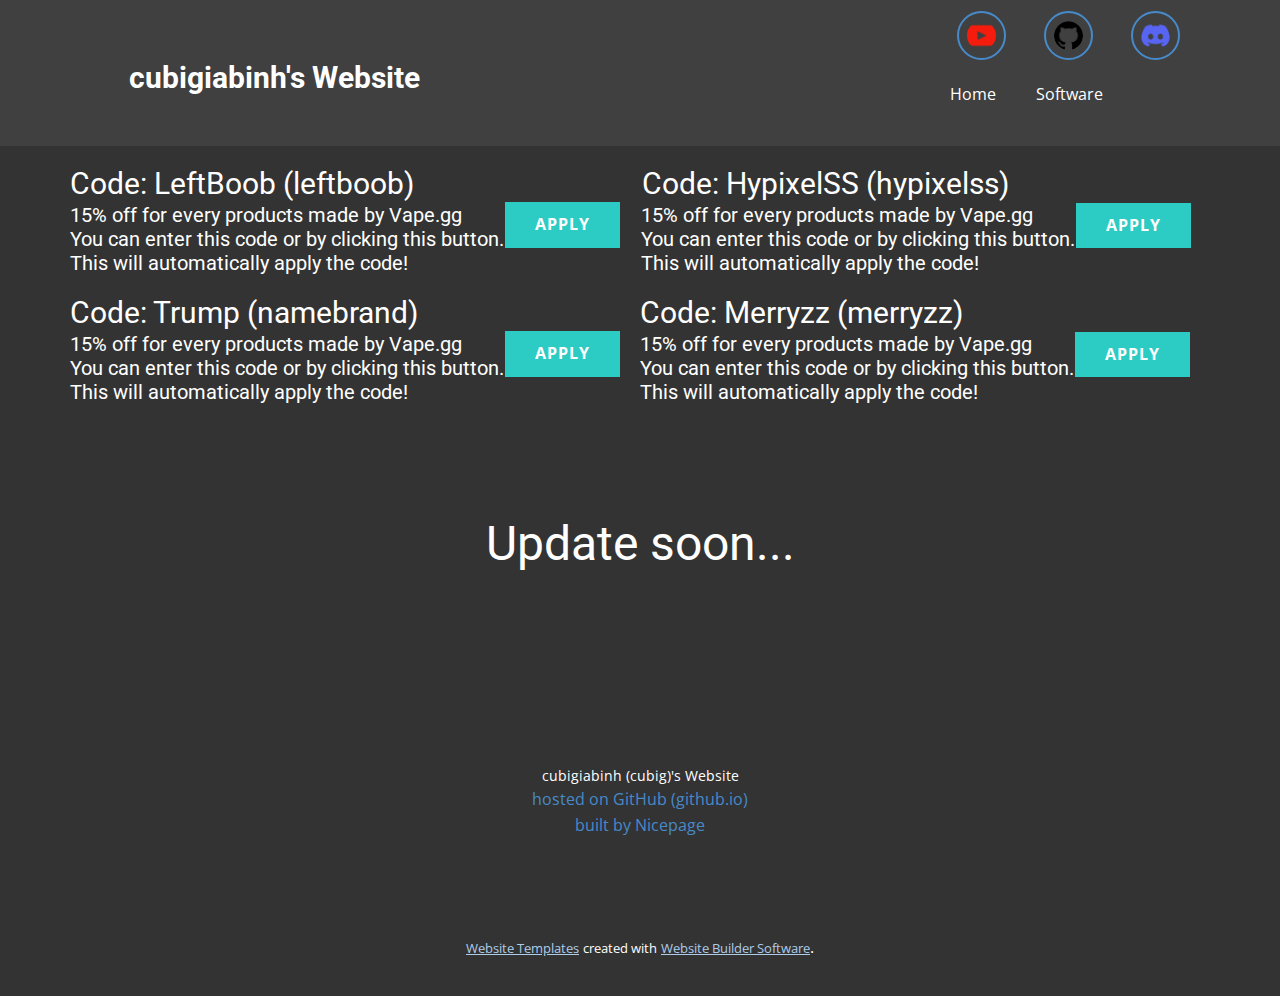
<file: VapeCode.html>
<!DOCTYPE html>
<html style="font-size: 16px;">
  <head>
    <meta name="viewport" content="width=device-width, initial-scale=1.0">
    <meta charset="utf-8">
    <meta name="keywords" content="Update soon...">
    <meta name="description" content="">
    <meta name="page_type" content="np-template-header-footer-from-plugin">
    <title>VapeCode</title>
    <link rel="stylesheet" href="nicepage.css" media="screen">
<link rel="stylesheet" href="VapeCode.css" media="screen">
    <script class="u-script" type="text/javascript" src="jquery.js" defer=""></script>
    <script class="u-script" type="text/javascript" src="nicepage.js" defer=""></script>
    <meta name="generator" content="Nicepage 4.2.6, nicepage.com">
    <link id="u-theme-google-font" rel="stylesheet" href="https://fonts.googleapis.com/css?family=Roboto:100,100i,300,300i,400,400i,500,500i,700,700i,900,900i|Open+Sans:300,300i,400,400i,600,600i,700,700i,800,800i">
    
    
    <script type="application/ld+json">{
		"@context": "http://schema.org",
		"@type": "Organization",
		"name": ""
}</script>
    <meta name="theme-color" content="#478ac9">
    <meta property="og:title" content="VapeCode">
    <meta property="og:type" content="website">
  </head>
  <body class="u-body"><header class="u-clearfix u-grey-75 u-header u-header" id="sec-09d2"><div class="u-clearfix u-sheet u-sheet-1"><span class="u-border-2 u-border-palette-1-base u-file-icon u-icon u-icon-circle u-spacing-8 u-icon-1" data-href="https://www.youtube.com/channel/UCBrUDsPH8OWa_zvOdCKFN3A" data-target="_blank"><img src="images/1748831.png" alt=""></span><span class="u-border-2 u-border-palette-1-base u-file-icon u-icon u-icon-circle u-spacing-8 u-icon-2" data-href="https://github.com/cubigiabinh" data-target="_blank"><img src="images/733609.png" alt=""></span><span class="u-border-2 u-border-palette-1-base u-file-icon u-icon u-icon-circle u-spacing-8 u-icon-3" data-href="https://discord.com/invite/z7DWsvNqGf" data-target="_blank"><img src="images/5968756.png" alt=""></span>
        <h3 class="u-text u-text-1">cubigiabinh's Website</h3>
        <nav class="u-menu u-menu-dropdown u-offcanvas u-menu-1">
          <div class="menu-collapse" style="font-size: 1rem; letter-spacing: 0px;">
            <a class="u-button-style u-custom-left-right-menu-spacing u-custom-padding-bottom u-custom-top-bottom-menu-spacing u-nav-link u-text-active-palette-1-base u-text-hover-palette-2-base" href="#">
              <svg viewBox="0 0 24 24"><use xmlns:xlink="http://www.w3.org/1999/xlink" xlink:href="#menu-hamburger"></use></svg>
              <svg version="1.1" xmlns="http://www.w3.org/2000/svg" xmlns:xlink="http://www.w3.org/1999/xlink"><defs><symbol id="menu-hamburger" viewBox="0 0 16 16" style="width: 16px; height: 16px;"><rect y="1" width="16" height="2"></rect><rect y="7" width="16" height="2"></rect><rect y="13" width="16" height="2"></rect>
</symbol>
</defs></svg>
            </a>
          </div>
          <div class="u-custom-menu u-nav-container">
            <ul class="u-nav u-unstyled u-nav-1"><li class="u-nav-item"><a class="u-button-style u-nav-link u-text-active-palette-1-base u-text-hover-palette-2-base" href="Home.html" style="padding: 10px 20px;">Home</a>
</li><li class="u-nav-item"><a class="u-button-style u-nav-link u-text-active-palette-1-base u-text-hover-palette-2-base" href="Software.html" style="padding: 10px 20px;">Software</a>
</li></ul>
          </div>
          <div class="u-custom-menu u-nav-container-collapse">
            <div class="u-black u-container-style u-inner-container-layout u-opacity u-opacity-95 u-sidenav">
              <div class="u-inner-container-layout u-sidenav-overflow">
                <div class="u-menu-close"></div>
                <ul class="u-align-center u-nav u-popupmenu-items u-unstyled u-nav-2"><li class="u-nav-item"><a class="u-button-style u-nav-link" href="Home.html" style="padding: 10px 20px;">Home</a>
</li><li class="u-nav-item"><a class="u-button-style u-nav-link" href="Software.html" style="padding: 10px 20px;">Software</a>
</li></ul>
              </div>
            </div>
            <div class="u-black u-menu-overlay u-opacity u-opacity-70"></div>
          </div>
        </nav>
      </div></header>
    <section class="u-clearfix u-grey-80 u-section-1" id="sec-e387">
      <div class="u-clearfix u-sheet u-sheet-1">
        <h3 class="u-text u-text-default u-text-1">Code: LeftBoob (leftboob)</h3>
        <h3 class="u-text u-text-default u-text-2">Code: HypixelSS (hypixelss)</h3>
        <a href="https://vape.gg/leftboob" class="u-border-none u-btn u-button-style u-hover-palette-1-dark-1 u-palette-4-base u-btn-1" target="_blank">Apply<span style="font-weight: 400;"></span>
        </a>
        <h5 class="u-text u-text-default u-text-3">15% off for every products made by Vape.gg<br>You can enter this code or by clicking this button.<br>This will automatically apply the code!
        </h5>
        <h5 class="u-text u-text-default u-text-4"> 15% off for every products made by Vape.gg<br>You can enter this code or by clicking this button.<br>This will automatically apply the code!
        </h5>
        <a href="https://vape.gg/hypixelss" class="u-border-none u-btn u-button-style u-hover-palette-1-dark-1 u-palette-4-base u-btn-2" target="_blank">Apply</a>
        <h3 class="u-text u-text-default u-text-5">Code: Trump (namebrand)</h3>
        <h3 class="u-text u-text-default u-text-6">Code: Merryzz (merryzz)</h3>
        <a href="https://vape.gg/trump" class="u-border-none u-btn u-button-style u-hover-palette-1-dark-1 u-palette-4-base u-btn-3" target="_blank">Apply<span style="font-weight: 400;"></span>
        </a>
        <h5 class="u-text u-text-default u-text-7">15% off for every products made by Vape.gg<br>You can enter this code or by clicking this button.<br>This will automatically apply the code!
        </h5>
        <a href="https://vape.gg/merryzz" class="u-border-none u-btn u-button-style u-hover-palette-1-dark-1 u-palette-4-base u-btn-4" target="_blank">Apply<span style="font-weight: 400;"></span>
        </a>
        <h5 class="u-text u-text-default u-text-8">15% off for every products made by Vape.gg<br>You can enter this code or by clicking this button.<br>This will automatically apply the code!
        </h5>
        <h1 class="u-text u-text-default u-text-9">Update soon...</h1>
      </div>
    </section>
    
    
    <footer class="u-align-center u-clearfix u-footer u-grey-80 u-footer" id="sec-1834"><div class="u-clearfix u-sheet u-sheet-1">
        <p class="u-small-text u-text u-text-variant u-text-1">cubigiabinh (cubig)'s Website<br>
        </p>
        <p class="u-text u-text-2">
          <a class="u-active-none u-border-none u-btn u-button-link u-button-style u-hover-none u-none u-text-palette-1-base u-btn-1" href="https://github.com/">hosted on GitHub (github.io)</a>
        </p>
        <p class="u-text u-text-3">
          <a class="u-active-none u-border-none u-btn u-button-link u-button-style u-hover-none u-none u-text-palette-1-base u-btn-2" href="https://nicepage.com">built by Nicepage</a>
        </p>
      </div></footer>
    <section class="u-backlink u-clearfix u-grey-80">
      <a class="u-link" href="https://nicepage.com/website-templates" target="_blank">
        <span>Website Templates</span>
      </a>
      <p class="u-text">
        <span>created with</span>
      </p>
      <a class="u-link" href="" target="_blank">
        <span>Website Builder Software</span>
      </a>. 
    </section>
  </body>
</html>
</file>
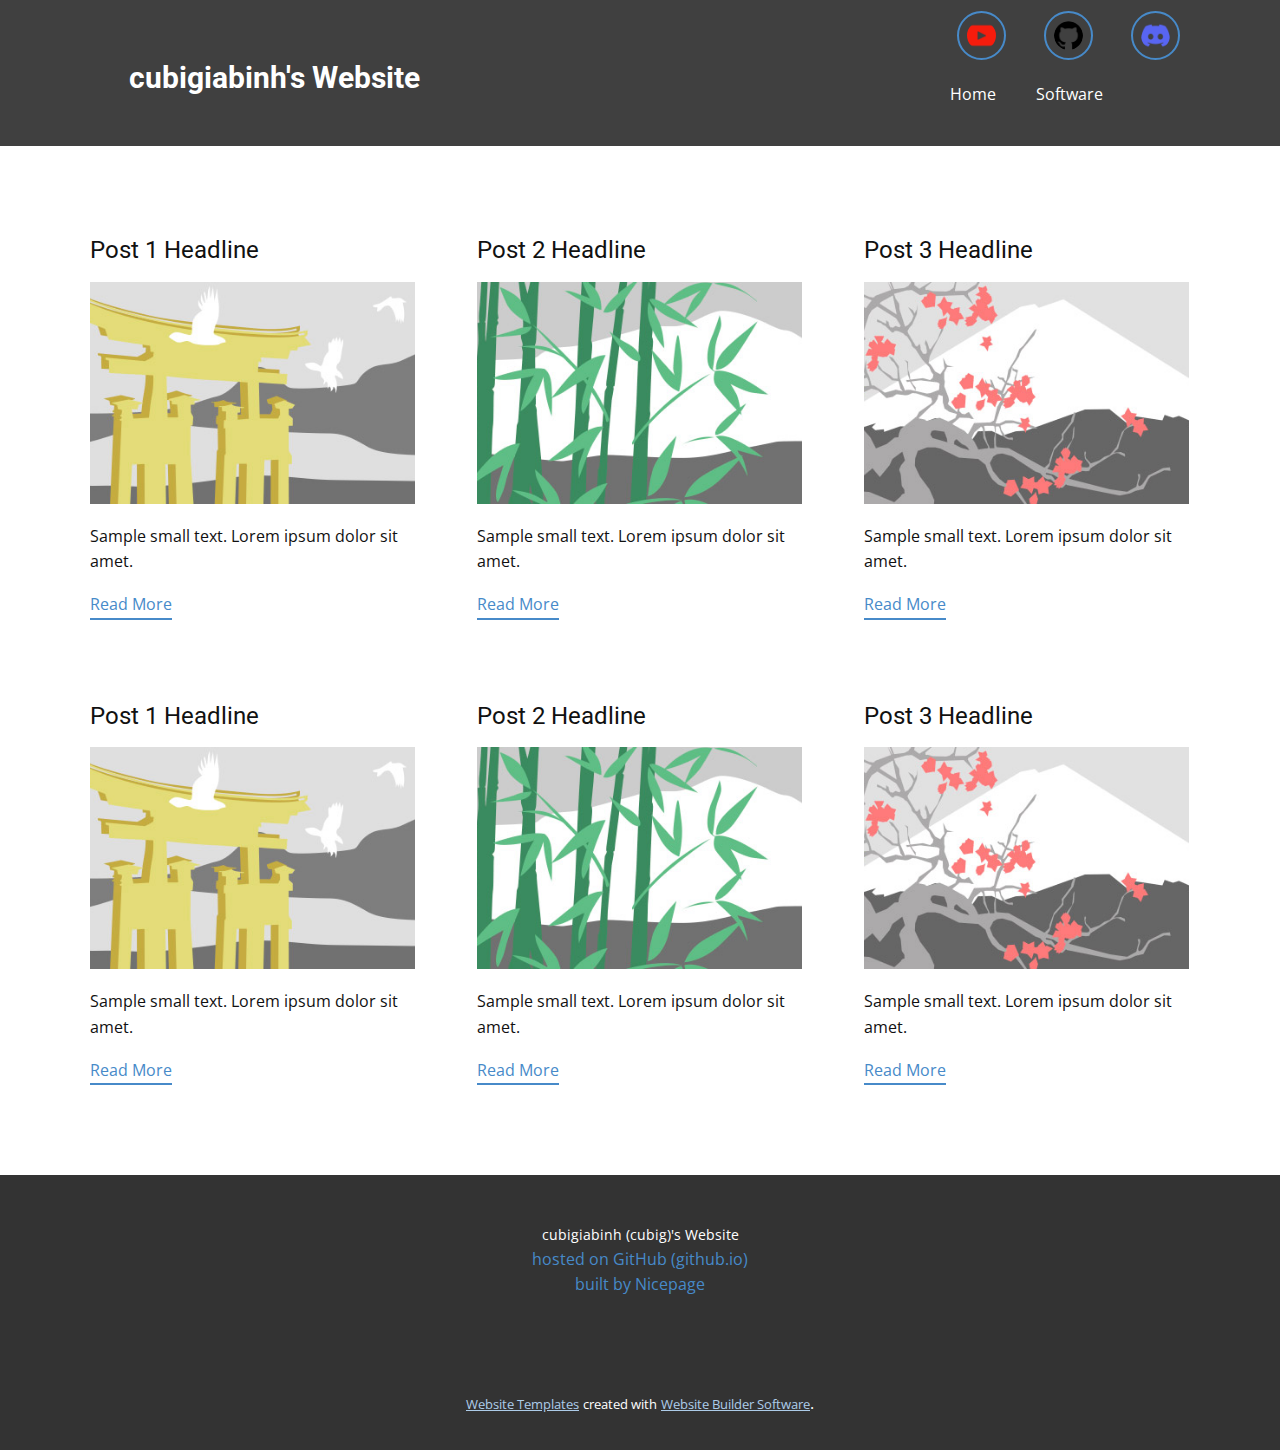
<file: blog/blog.html>
<html style="font-size: 16px;"><head>
    <meta name="viewport" content="width=device-width, initial-scale=1.0">
    <meta charset="utf-8">
    <meta name="keywords" content="">
    <meta name="description" content="">
    <meta name="page_type" content="np-template-header-footer-from-plugin">
    <title>Blog Template</title>
    <link rel="stylesheet" href="../nicepage.css" media="screen">
<link rel="stylesheet" href="../Blog-Template.css" media="screen">
    <script class="u-script" type="text/javascript" src="../jquery.js" defer=""></script>
    <script class="u-script" type="text/javascript" src="../nicepage.js" defer=""></script>
    <meta name="generator" content="Nicepage 4.2.6, nicepage.com">
    <link id="u-theme-google-font" rel="stylesheet" href="https://fonts.googleapis.com/css?family=Roboto:100,100i,300,300i,400,400i,500,500i,700,700i,900,900i|Open+Sans:300,300i,400,400i,600,600i,700,700i,800,800i">
    
    
    <script type="application/ld+json">{
		"@context": "http://schema.org",
		"@type": "Organization",
		"name": ""
}</script>
    <meta name="theme-color" content="#478ac9">
  </head>
  <body class="u-body"><header class="u-clearfix u-grey-75 u-header u-header" id="sec-09d2"><div class="u-clearfix u-sheet u-sheet-1"><span class="u-border-2 u-border-palette-1-base u-file-icon u-icon u-icon-circle u-spacing-8 u-icon-1" data-href="https://www.youtube.com/channel/UCBrUDsPH8OWa_zvOdCKFN3A" data-target="_blank"><img src="../images/1748831.png" alt=""></span><span class="u-border-2 u-border-palette-1-base u-file-icon u-icon u-icon-circle u-spacing-8 u-icon-2" data-href="https://github.com/cubigiabinh" data-target="_blank"><img src="../images/733609.png" alt=""></span><span class="u-border-2 u-border-palette-1-base u-file-icon u-icon u-icon-circle u-spacing-8 u-icon-3" data-href="https://discord.com/invite/z7DWsvNqGf" data-target="_blank"><img src="../images/5968756.png" alt=""></span>
        <h3 class="u-text u-text-1">cubigiabinh's Website</h3>
        <nav class="u-menu u-menu-dropdown u-offcanvas u-menu-1">
          <div class="menu-collapse" style="font-size: 1rem; letter-spacing: 0px;">
            <a class="u-button-style u-custom-left-right-menu-spacing u-custom-padding-bottom u-custom-top-bottom-menu-spacing u-nav-link u-text-active-palette-1-base u-text-hover-palette-2-base" href="#">
              <svg viewBox="0 0 24 24"><use xmlns:xlink="http://www.w3.org/1999/xlink" xlink:href="#menu-hamburger"></use></svg>
              <svg version="1.1" xmlns="http://www.w3.org/2000/svg" xmlns:xlink="http://www.w3.org/1999/xlink"><defs><symbol id="menu-hamburger" viewBox="0 0 16 16" style="width: 16px; height: 16px;"><rect y="1" width="16" height="2"></rect><rect y="7" width="16" height="2"></rect><rect y="13" width="16" height="2"></rect>
</symbol>
</defs></svg>
            </a>
          </div>
          <div class="u-custom-menu u-nav-container">
            <ul class="u-nav u-unstyled u-nav-1"><li class="u-nav-item"><a class="u-button-style u-nav-link u-text-active-palette-1-base u-text-hover-palette-2-base" href="../Home.html" style="padding: 10px 20px;">Home</a>
</li><li class="u-nav-item"><a class="u-button-style u-nav-link u-text-active-palette-1-base u-text-hover-palette-2-base" href="../Software.html" style="padding: 10px 20px;">Software</a>
</li></ul>
          </div>
          <div class="u-custom-menu u-nav-container-collapse">
            <div class="u-black u-container-style u-inner-container-layout u-opacity u-opacity-95 u-sidenav">
              <div class="u-inner-container-layout u-sidenav-overflow">
                <div class="u-menu-close"></div>
                <ul class="u-align-center u-nav u-popupmenu-items u-unstyled u-nav-2"><li class="u-nav-item"><a class="u-button-style u-nav-link" href="../Home.html" style="padding: 10px 20px;">Home</a>
</li><li class="u-nav-item"><a class="u-button-style u-nav-link" href="../Software.html" style="padding: 10px 20px;">Software</a>
</li></ul>
              </div>
            </div>
            <div class="u-black u-menu-overlay u-opacity u-opacity-70"></div>
          </div>
        </nav>
      </div></header>
    <section class="u-clearfix u-section-1" id="sec-1e40">
      <div class="u-clearfix u-sheet u-valign-middle u-sheet-1"><!--blog--><!--blog_options_json--><!--{"type":"Recent","source":"","tags":"","count":""}--><!--/blog_options_json-->
        <div class="u-blog u-expanded-width u-repeater u-repeater-1"><!--blog_post-->
          <div class="u-blog-post u-container-style u-repeater-item u-white u-repeater-item-1">
            <div class="u-container-layout u-similar-container u-valign-top u-container-layout-1"><!--blog_post_header-->
              <h4 class="u-blog-control u-text u-text-1">
                <a class="u-post-header-link" href="../blog/post-5.html"><!--blog_post_header_content-->Post 1 Headline<!--/blog_post_header_content--></a>
              </h4><!--/blog_post_header--><!--blog_post_image-->
              <a class="u-post-header-link" href="../blog/post-5.html"><img alt="" class="u-blog-control u-expanded-width u-image u-image-default u-image-1" src="[data-uri]"></a><!--/blog_post_image--><!--blog_post_content-->
              <div class="u-blog-control u-post-content u-text u-text-2 fr-view">Sample small text. Lorem ipsum dolor sit amet.</div><!--/blog_post_content--><!--blog_post_readmore-->
              <a href="../blog/post-5.html" class="u-blog-control u-border-2 u-border-palette-1-base u-btn u-btn-rectangle u-button-style u-none u-btn-1"><!--blog_post_readmore_content--><!--options_json--><!--{"content":"","defaultValue":"Read More"}--><!--/options_json-->Read More<!--/blog_post_readmore_content--></a><!--/blog_post_readmore-->
            </div>
          </div><div class="u-blog-post u-container-style u-repeater-item u-video-cover u-white">
            <div class="u-container-layout u-similar-container u-valign-top u-container-layout-2"><!--blog_post_header-->
              <h4 class="u-blog-control u-text u-text-3">
                <a class="u-post-header-link" href="../blog/post-4.html"><!--blog_post_header_content-->Post 2 Headline<!--/blog_post_header_content--></a>
              </h4><!--/blog_post_header--><!--blog_post_image-->
              <a class="u-post-header-link" href="../blog/post-4.html"><img alt="" class="u-blog-control u-expanded-width u-image u-image-default u-image-2" src="[data-uri]"></a><!--/blog_post_image--><!--blog_post_content-->
              <div class="u-blog-control u-post-content u-text u-text-4 fr-view">Sample small text. Lorem ipsum dolor sit amet.</div><!--/blog_post_content--><!--blog_post_readmore-->
              <a href="../blog/post-4.html" class="u-blog-control u-border-2 u-border-palette-1-base u-btn u-btn-rectangle u-button-style u-none u-btn-2"><!--blog_post_readmore_content--><!--options_json--><!--{"content":"","defaultValue":"Read More"}--><!--/options_json-->Read More<!--/blog_post_readmore_content--></a><!--/blog_post_readmore-->
            </div>
          </div><div class="u-blog-post u-container-style u-repeater-item u-video-cover u-white">
            <div class="u-container-layout u-similar-container u-valign-top u-container-layout-3"><!--blog_post_header-->
              <h4 class="u-blog-control u-text u-text-5">
                <a class="u-post-header-link" href="../blog/post-3.html"><!--blog_post_header_content-->Post 3 Headline<!--/blog_post_header_content--></a>
              </h4><!--/blog_post_header--><!--blog_post_image-->
              <a class="u-post-header-link" href="../blog/post-3.html"><img alt="" class="u-blog-control u-expanded-width u-image u-image-default u-image-3" src="[data-uri]"></a><!--/blog_post_image--><!--blog_post_content-->
              <div class="u-blog-control u-post-content u-text u-text-6 fr-view">Sample small text. Lorem ipsum dolor sit amet.</div><!--/blog_post_content--><!--blog_post_readmore-->
              <a href="../blog/post-3.html" class="u-blog-control u-border-2 u-border-palette-1-base u-btn u-btn-rectangle u-button-style u-none u-btn-3"><!--blog_post_readmore_content--><!--options_json--><!--{"content":"","defaultValue":"Read More"}--><!--/options_json-->Read More<!--/blog_post_readmore_content--></a><!--/blog_post_readmore-->
            </div>
          </div><div class="u-blog-post u-container-style u-repeater-item u-white u-repeater-item-1">
            <div class="u-container-layout u-similar-container u-valign-top u-container-layout-1"><!--blog_post_header-->
              <h4 class="u-blog-control u-text u-text-1">
                <a class="u-post-header-link" href="../blog/post-2.html"><!--blog_post_header_content-->Post 1 Headline<!--/blog_post_header_content--></a>
              </h4><!--/blog_post_header--><!--blog_post_image-->
              <a class="u-post-header-link" href="../blog/post-2.html"><img alt="" class="u-blog-control u-expanded-width u-image u-image-default u-image-1" src="[data-uri]"></a><!--/blog_post_image--><!--blog_post_content-->
              <div class="u-blog-control u-post-content u-text u-text-2 fr-view">Sample small text. Lorem ipsum dolor sit amet.</div><!--/blog_post_content--><!--blog_post_readmore-->
              <a href="../blog/post-2.html" class="u-blog-control u-border-2 u-border-palette-1-base u-btn u-btn-rectangle u-button-style u-none u-btn-1"><!--blog_post_readmore_content--><!--options_json--><!--{"content":"","defaultValue":"Read More"}--><!--/options_json-->Read More<!--/blog_post_readmore_content--></a><!--/blog_post_readmore-->
            </div>
          </div><div class="u-blog-post u-container-style u-repeater-item u-video-cover u-white">
            <div class="u-container-layout u-similar-container u-valign-top u-container-layout-2"><!--blog_post_header-->
              <h4 class="u-blog-control u-text u-text-3">
                <a class="u-post-header-link" href="../blog/post-1.html"><!--blog_post_header_content-->Post 2 Headline<!--/blog_post_header_content--></a>
              </h4><!--/blog_post_header--><!--blog_post_image-->
              <a class="u-post-header-link" href="../blog/post-1.html"><img alt="" class="u-blog-control u-expanded-width u-image u-image-default u-image-2" src="[data-uri]"></a><!--/blog_post_image--><!--blog_post_content-->
              <div class="u-blog-control u-post-content u-text u-text-4 fr-view">Sample small text. Lorem ipsum dolor sit amet.</div><!--/blog_post_content--><!--blog_post_readmore-->
              <a href="../blog/post-1.html" class="u-blog-control u-border-2 u-border-palette-1-base u-btn u-btn-rectangle u-button-style u-none u-btn-2"><!--blog_post_readmore_content--><!--options_json--><!--{"content":"","defaultValue":"Read More"}--><!--/options_json-->Read More<!--/blog_post_readmore_content--></a><!--/blog_post_readmore-->
            </div>
          </div><div class="u-blog-post u-container-style u-repeater-item u-video-cover u-white">
            <div class="u-container-layout u-similar-container u-valign-top u-container-layout-3"><!--blog_post_header-->
              <h4 class="u-blog-control u-text u-text-5">
                <a class="u-post-header-link" href="../blog/post.html"><!--blog_post_header_content-->Post 3 Headline<!--/blog_post_header_content--></a>
              </h4><!--/blog_post_header--><!--blog_post_image-->
              <a class="u-post-header-link" href="../blog/post.html"><img alt="" class="u-blog-control u-expanded-width u-image u-image-default u-image-3" src="[data-uri]"></a><!--/blog_post_image--><!--blog_post_content-->
              <div class="u-blog-control u-post-content u-text u-text-6 fr-view">Sample small text. Lorem ipsum dolor sit amet.</div><!--/blog_post_content--><!--blog_post_readmore-->
              <a href="../blog/post.html" class="u-blog-control u-border-2 u-border-palette-1-base u-btn u-btn-rectangle u-button-style u-none u-btn-3"><!--blog_post_readmore_content--><!--options_json--><!--{"content":"","defaultValue":"Read More"}--><!--/options_json-->Read More<!--/blog_post_readmore_content--></a><!--/blog_post_readmore-->
            </div>
          </div><!--/blog_post--><!--blog_post-->
          <!--/blog_post--><!--blog_post-->
          <!--/blog_post-->
        </div><!--/blog-->
      </div>
    </section>
    
    
    <footer class="u-align-center u-clearfix u-footer u-grey-80 u-footer" id="sec-1834"><div class="u-clearfix u-sheet u-sheet-1">
        <p class="u-small-text u-text u-text-variant u-text-1">cubigiabinh (cubig)'s Website<br>
        </p>
        <p class="u-text u-text-2">
          <a class="u-active-none u-border-none u-btn u-button-link u-button-style u-hover-none u-none u-text-palette-1-base u-btn-1" href="https://github.com/">hosted on GitHub (github.io)</a>
        </p>
        <p class="u-text u-text-3">
          <a class="u-active-none u-border-none u-btn u-button-link u-button-style u-hover-none u-none u-text-palette-1-base u-btn-2" href="https://nicepage.com">built by Nicepage</a>
        </p>
      </div></footer>
    <section class="u-backlink u-clearfix u-grey-80">
      <a class="u-link" href="https://nicepage.com/website-templates" target="_blank">
        <span>Website Templates</span>
      </a>
      <p class="u-text">
        <span>created with</span>
      </p>
      <a class="u-link" href="" target="_blank">
        <span>Website Builder Software</span>
      </a>. 
    </section>
  
</body></html>
</file>
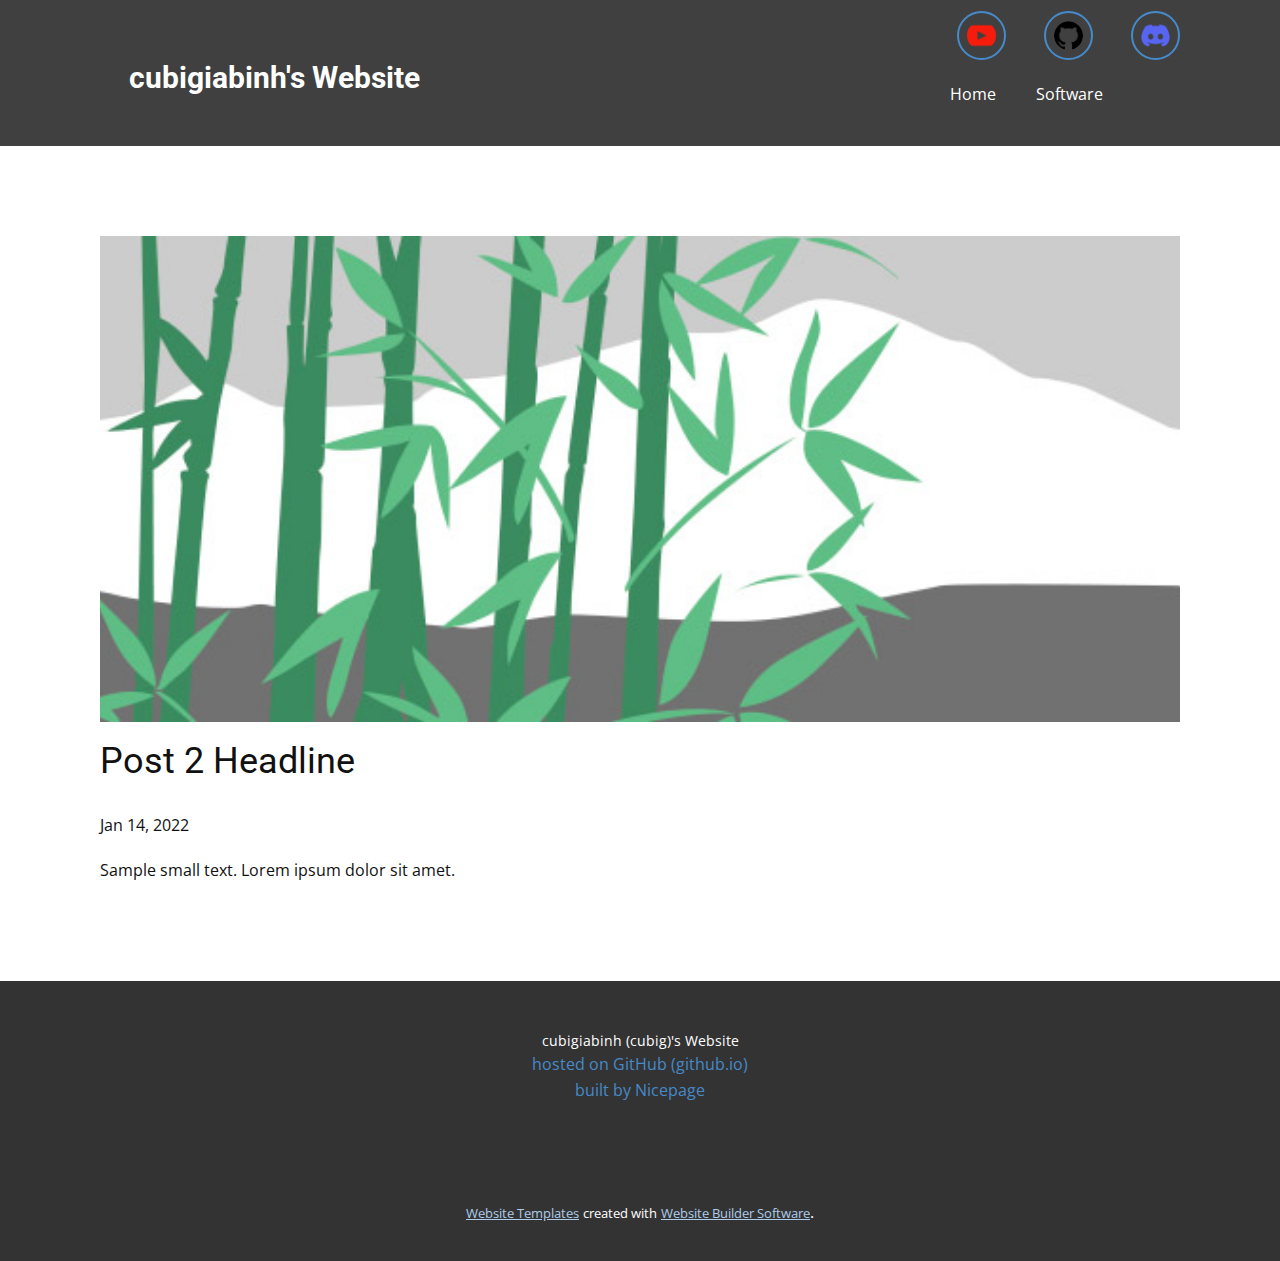
<file: blog/post-1.html>
<!doctype html>
<html style="font-size: 16px;"><head>
    <meta name="viewport" content="width=device-width, initial-scale=1.0">
    <meta charset="utf-8">
    <meta name="keywords" content="Post 1 Headline">
    <meta name="description" content="">
    <meta name="page_type" content="np-template-header-footer-from-plugin">
    <title>Post 2 Headline</title>
    <link rel="stylesheet" href="../nicepage.css" media="screen">
<link rel="stylesheet" href="../Post-Template.css" media="screen">
    <script class="u-script" type="text/javascript" src="../jquery.js" defer=""></script>
    <script class="u-script" type="text/javascript" src="../nicepage.js" defer=""></script>
    <meta name="generator" content="Nicepage 4.2.6, nicepage.com">
    <link id="u-theme-google-font" rel="stylesheet" href="https://fonts.googleapis.com/css?family=Roboto:100,100i,300,300i,400,400i,500,500i,700,700i,900,900i|Open+Sans:300,300i,400,400i,600,600i,700,700i,800,800i">
    
    
    <script type="application/ld+json">{
		"@context": "http://schema.org",
		"@type": "Organization",
		"name": ""
}</script>
    <meta name="theme-color" content="#478ac9">
  </head>
  <body class="u-body"><header class="u-clearfix u-grey-75 u-header u-header" id="sec-09d2"><div class="u-clearfix u-sheet u-sheet-1"><span class="u-border-2 u-border-palette-1-base u-file-icon u-icon u-icon-circle u-spacing-8 u-icon-1" data-href="https://www.youtube.com/channel/UCBrUDsPH8OWa_zvOdCKFN3A" data-target="_blank"><img src="../images/1748831.png" alt=""></span><span class="u-border-2 u-border-palette-1-base u-file-icon u-icon u-icon-circle u-spacing-8 u-icon-2" data-href="https://github.com/cubigiabinh" data-target="_blank"><img src="../images/733609.png" alt=""></span><span class="u-border-2 u-border-palette-1-base u-file-icon u-icon u-icon-circle u-spacing-8 u-icon-3" data-href="https://discord.com/invite/z7DWsvNqGf" data-target="_blank"><img src="../images/5968756.png" alt=""></span>
        <h3 class="u-text u-text-1">cubigiabinh's Website</h3>
        <nav class="u-menu u-menu-dropdown u-offcanvas u-menu-1">
          <div class="menu-collapse" style="font-size: 1rem; letter-spacing: 0px;">
            <a class="u-button-style u-custom-left-right-menu-spacing u-custom-padding-bottom u-custom-top-bottom-menu-spacing u-nav-link u-text-active-palette-1-base u-text-hover-palette-2-base" href="#">
              <svg viewBox="0 0 24 24"><use xmlns:xlink="http://www.w3.org/1999/xlink" xlink:href="#menu-hamburger"></use></svg>
              <svg version="1.1" xmlns="http://www.w3.org/2000/svg" xmlns:xlink="http://www.w3.org/1999/xlink"><defs><symbol id="menu-hamburger" viewBox="0 0 16 16" style="width: 16px; height: 16px;"><rect y="1" width="16" height="2"></rect><rect y="7" width="16" height="2"></rect><rect y="13" width="16" height="2"></rect>
</symbol>
</defs></svg>
            </a>
          </div>
          <div class="u-custom-menu u-nav-container">
            <ul class="u-nav u-unstyled u-nav-1"><li class="u-nav-item"><a class="u-button-style u-nav-link u-text-active-palette-1-base u-text-hover-palette-2-base" href="../Home.html" style="padding: 10px 20px;">Home</a>
</li><li class="u-nav-item"><a class="u-button-style u-nav-link u-text-active-palette-1-base u-text-hover-palette-2-base" href="../Software.html" style="padding: 10px 20px;">Software</a>
</li></ul>
          </div>
          <div class="u-custom-menu u-nav-container-collapse">
            <div class="u-black u-container-style u-inner-container-layout u-opacity u-opacity-95 u-sidenav">
              <div class="u-inner-container-layout u-sidenav-overflow">
                <div class="u-menu-close"></div>
                <ul class="u-align-center u-nav u-popupmenu-items u-unstyled u-nav-2"><li class="u-nav-item"><a class="u-button-style u-nav-link" href="../Home.html" style="padding: 10px 20px;">Home</a>
</li><li class="u-nav-item"><a class="u-button-style u-nav-link" href="../Software.html" style="padding: 10px 20px;">Software</a>
</li></ul>
              </div>
            </div>
            <div class="u-black u-menu-overlay u-opacity u-opacity-70"></div>
          </div>
        </nav>
      </div></header>
    <section class="u-align-center u-clearfix u-section-1" id="sec-c3e5">
      <div class="u-clearfix u-sheet u-valign-middle-md u-valign-middle-sm u-valign-middle-xs u-sheet-1"><!--post_details--><!--post_details_options_json--><!--{"source":""}--><!--/post_details_options_json--><!--blog_post-->
        <div class="u-container-style u-expanded-width u-post-details u-post-details-1">
          <div class="u-container-layout u-valign-middle u-container-layout-1"><!--blog_post_image-->
            <img alt="" class="u-blog-control u-expanded-width u-image u-image-default u-image-1" src="[data-uri]"><!--/blog_post_image--><!--blog_post_header-->
            <h2 class="u-blog-control u-text u-text-1">Post 2 Headline</h2><!--/blog_post_header--><!--blog_post_metadata-->
            <div class="u-blog-control u-metadata u-metadata-1"><!--blog_post_metadata_date-->
              <span class="u-meta-date u-meta-icon">Jan 14, 2022</span><!--/blog_post_metadata_date--><!--blog_post_metadata_category-->
              <!--/blog_post_metadata_category--><!--blog_post_metadata_comments-->
              <!--/blog_post_metadata_comments-->
            </div><!--/blog_post_metadata--><!--blog_post_content-->
            <div class="u-align-justify u-blog-control u-post-content u-text u-text-2 fr-view">
  Sample small text. Lorem ipsum dolor sit amet.
  </div><!--/blog_post_content-->
          </div>
        </div><!--/blog_post--><!--/post_details-->
      </div>
    </section>
    
    
    <footer class="u-align-center u-clearfix u-footer u-grey-80 u-footer" id="sec-1834"><div class="u-clearfix u-sheet u-sheet-1">
        <p class="u-small-text u-text u-text-variant u-text-1">cubigiabinh (cubig)'s Website<br>
        </p>
        <p class="u-text u-text-2">
          <a class="u-active-none u-border-none u-btn u-button-link u-button-style u-hover-none u-none u-text-palette-1-base u-btn-1" href="https://github.com/">hosted on GitHub (github.io)</a>
        </p>
        <p class="u-text u-text-3">
          <a class="u-active-none u-border-none u-btn u-button-link u-button-style u-hover-none u-none u-text-palette-1-base u-btn-2" href="https://nicepage.com">built by Nicepage</a>
        </p>
      </div></footer>
    <section class="u-backlink u-clearfix u-grey-80">
      <a class="u-link" href="https://nicepage.com/website-templates" target="_blank">
        <span>Website Templates</span>
      </a>
      <p class="u-text">
        <span>created with</span>
      </p>
      <a class="u-link" href="" target="_blank">
        <span>Website Builder Software</span>
      </a>. 
    </section>
  
</body></html>
</file>
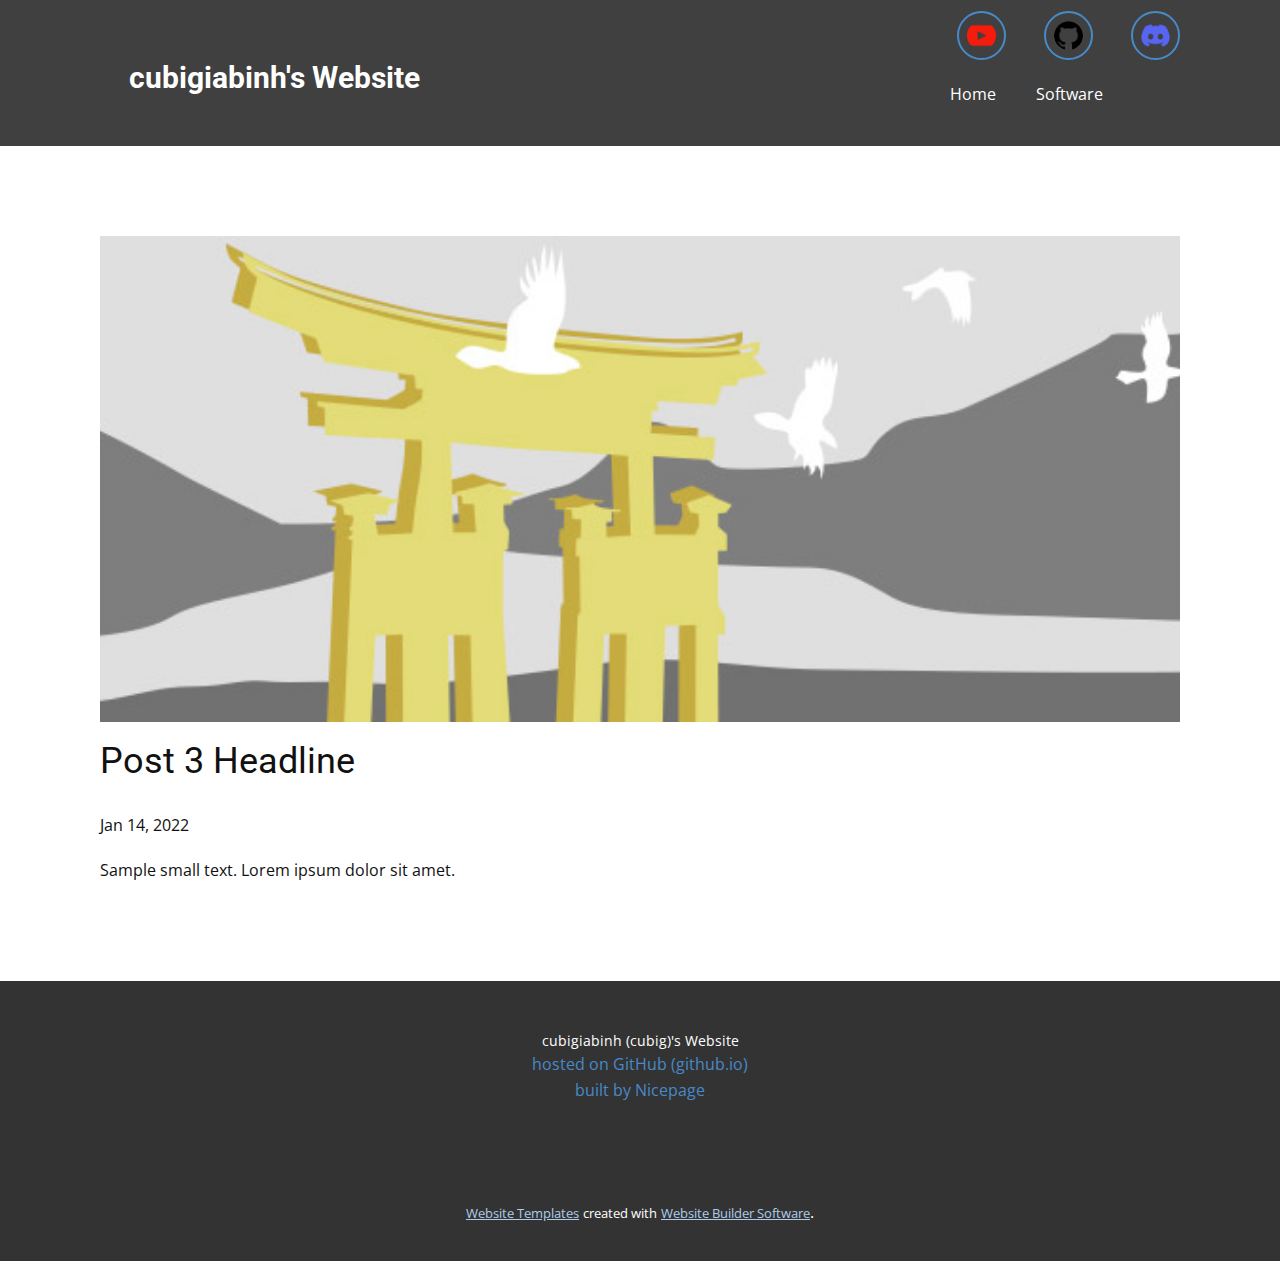
<file: blog/post-2.html>
<!doctype html>
<html style="font-size: 16px;"><head>
    <meta name="viewport" content="width=device-width, initial-scale=1.0">
    <meta charset="utf-8">
    <meta name="keywords" content="Post 1 Headline">
    <meta name="description" content="">
    <meta name="page_type" content="np-template-header-footer-from-plugin">
    <title>Post 3 Headline</title>
    <link rel="stylesheet" href="../nicepage.css" media="screen">
<link rel="stylesheet" href="../Post-Template.css" media="screen">
    <script class="u-script" type="text/javascript" src="../jquery.js" defer=""></script>
    <script class="u-script" type="text/javascript" src="../nicepage.js" defer=""></script>
    <meta name="generator" content="Nicepage 4.2.6, nicepage.com">
    <link id="u-theme-google-font" rel="stylesheet" href="https://fonts.googleapis.com/css?family=Roboto:100,100i,300,300i,400,400i,500,500i,700,700i,900,900i|Open+Sans:300,300i,400,400i,600,600i,700,700i,800,800i">
    
    
    <script type="application/ld+json">{
		"@context": "http://schema.org",
		"@type": "Organization",
		"name": ""
}</script>
    <meta name="theme-color" content="#478ac9">
  </head>
  <body class="u-body"><header class="u-clearfix u-grey-75 u-header u-header" id="sec-09d2"><div class="u-clearfix u-sheet u-sheet-1"><span class="u-border-2 u-border-palette-1-base u-file-icon u-icon u-icon-circle u-spacing-8 u-icon-1" data-href="https://www.youtube.com/channel/UCBrUDsPH8OWa_zvOdCKFN3A" data-target="_blank"><img src="../images/1748831.png" alt=""></span><span class="u-border-2 u-border-palette-1-base u-file-icon u-icon u-icon-circle u-spacing-8 u-icon-2" data-href="https://github.com/cubigiabinh" data-target="_blank"><img src="../images/733609.png" alt=""></span><span class="u-border-2 u-border-palette-1-base u-file-icon u-icon u-icon-circle u-spacing-8 u-icon-3" data-href="https://discord.com/invite/z7DWsvNqGf" data-target="_blank"><img src="../images/5968756.png" alt=""></span>
        <h3 class="u-text u-text-1">cubigiabinh's Website</h3>
        <nav class="u-menu u-menu-dropdown u-offcanvas u-menu-1">
          <div class="menu-collapse" style="font-size: 1rem; letter-spacing: 0px;">
            <a class="u-button-style u-custom-left-right-menu-spacing u-custom-padding-bottom u-custom-top-bottom-menu-spacing u-nav-link u-text-active-palette-1-base u-text-hover-palette-2-base" href="#">
              <svg viewBox="0 0 24 24"><use xmlns:xlink="http://www.w3.org/1999/xlink" xlink:href="#menu-hamburger"></use></svg>
              <svg version="1.1" xmlns="http://www.w3.org/2000/svg" xmlns:xlink="http://www.w3.org/1999/xlink"><defs><symbol id="menu-hamburger" viewBox="0 0 16 16" style="width: 16px; height: 16px;"><rect y="1" width="16" height="2"></rect><rect y="7" width="16" height="2"></rect><rect y="13" width="16" height="2"></rect>
</symbol>
</defs></svg>
            </a>
          </div>
          <div class="u-custom-menu u-nav-container">
            <ul class="u-nav u-unstyled u-nav-1"><li class="u-nav-item"><a class="u-button-style u-nav-link u-text-active-palette-1-base u-text-hover-palette-2-base" href="../Home.html" style="padding: 10px 20px;">Home</a>
</li><li class="u-nav-item"><a class="u-button-style u-nav-link u-text-active-palette-1-base u-text-hover-palette-2-base" href="../Software.html" style="padding: 10px 20px;">Software</a>
</li></ul>
          </div>
          <div class="u-custom-menu u-nav-container-collapse">
            <div class="u-black u-container-style u-inner-container-layout u-opacity u-opacity-95 u-sidenav">
              <div class="u-inner-container-layout u-sidenav-overflow">
                <div class="u-menu-close"></div>
                <ul class="u-align-center u-nav u-popupmenu-items u-unstyled u-nav-2"><li class="u-nav-item"><a class="u-button-style u-nav-link" href="../Home.html" style="padding: 10px 20px;">Home</a>
</li><li class="u-nav-item"><a class="u-button-style u-nav-link" href="../Software.html" style="padding: 10px 20px;">Software</a>
</li></ul>
              </div>
            </div>
            <div class="u-black u-menu-overlay u-opacity u-opacity-70"></div>
          </div>
        </nav>
      </div></header>
    <section class="u-align-center u-clearfix u-section-1" id="sec-c3e5">
      <div class="u-clearfix u-sheet u-valign-middle-md u-valign-middle-sm u-valign-middle-xs u-sheet-1"><!--post_details--><!--post_details_options_json--><!--{"source":""}--><!--/post_details_options_json--><!--blog_post-->
        <div class="u-container-style u-expanded-width u-post-details u-post-details-1">
          <div class="u-container-layout u-valign-middle u-container-layout-1"><!--blog_post_image-->
            <img alt="" class="u-blog-control u-expanded-width u-image u-image-default u-image-1" src="[data-uri]"><!--/blog_post_image--><!--blog_post_header-->
            <h2 class="u-blog-control u-text u-text-1">Post 3 Headline</h2><!--/blog_post_header--><!--blog_post_metadata-->
            <div class="u-blog-control u-metadata u-metadata-1"><!--blog_post_metadata_date-->
              <span class="u-meta-date u-meta-icon">Jan 14, 2022</span><!--/blog_post_metadata_date--><!--blog_post_metadata_category-->
              <!--/blog_post_metadata_category--><!--blog_post_metadata_comments-->
              <!--/blog_post_metadata_comments-->
            </div><!--/blog_post_metadata--><!--blog_post_content-->
            <div class="u-align-justify u-blog-control u-post-content u-text u-text-2 fr-view">
  Sample small text. Lorem ipsum dolor sit amet.
  </div><!--/blog_post_content-->
          </div>
        </div><!--/blog_post--><!--/post_details-->
      </div>
    </section>
    
    
    <footer class="u-align-center u-clearfix u-footer u-grey-80 u-footer" id="sec-1834"><div class="u-clearfix u-sheet u-sheet-1">
        <p class="u-small-text u-text u-text-variant u-text-1">cubigiabinh (cubig)'s Website<br>
        </p>
        <p class="u-text u-text-2">
          <a class="u-active-none u-border-none u-btn u-button-link u-button-style u-hover-none u-none u-text-palette-1-base u-btn-1" href="https://github.com/">hosted on GitHub (github.io)</a>
        </p>
        <p class="u-text u-text-3">
          <a class="u-active-none u-border-none u-btn u-button-link u-button-style u-hover-none u-none u-text-palette-1-base u-btn-2" href="https://nicepage.com">built by Nicepage</a>
        </p>
      </div></footer>
    <section class="u-backlink u-clearfix u-grey-80">
      <a class="u-link" href="https://nicepage.com/website-templates" target="_blank">
        <span>Website Templates</span>
      </a>
      <p class="u-text">
        <span>created with</span>
      </p>
      <a class="u-link" href="" target="_blank">
        <span>Website Builder Software</span>
      </a>. 
    </section>
  
</body></html>
</file>
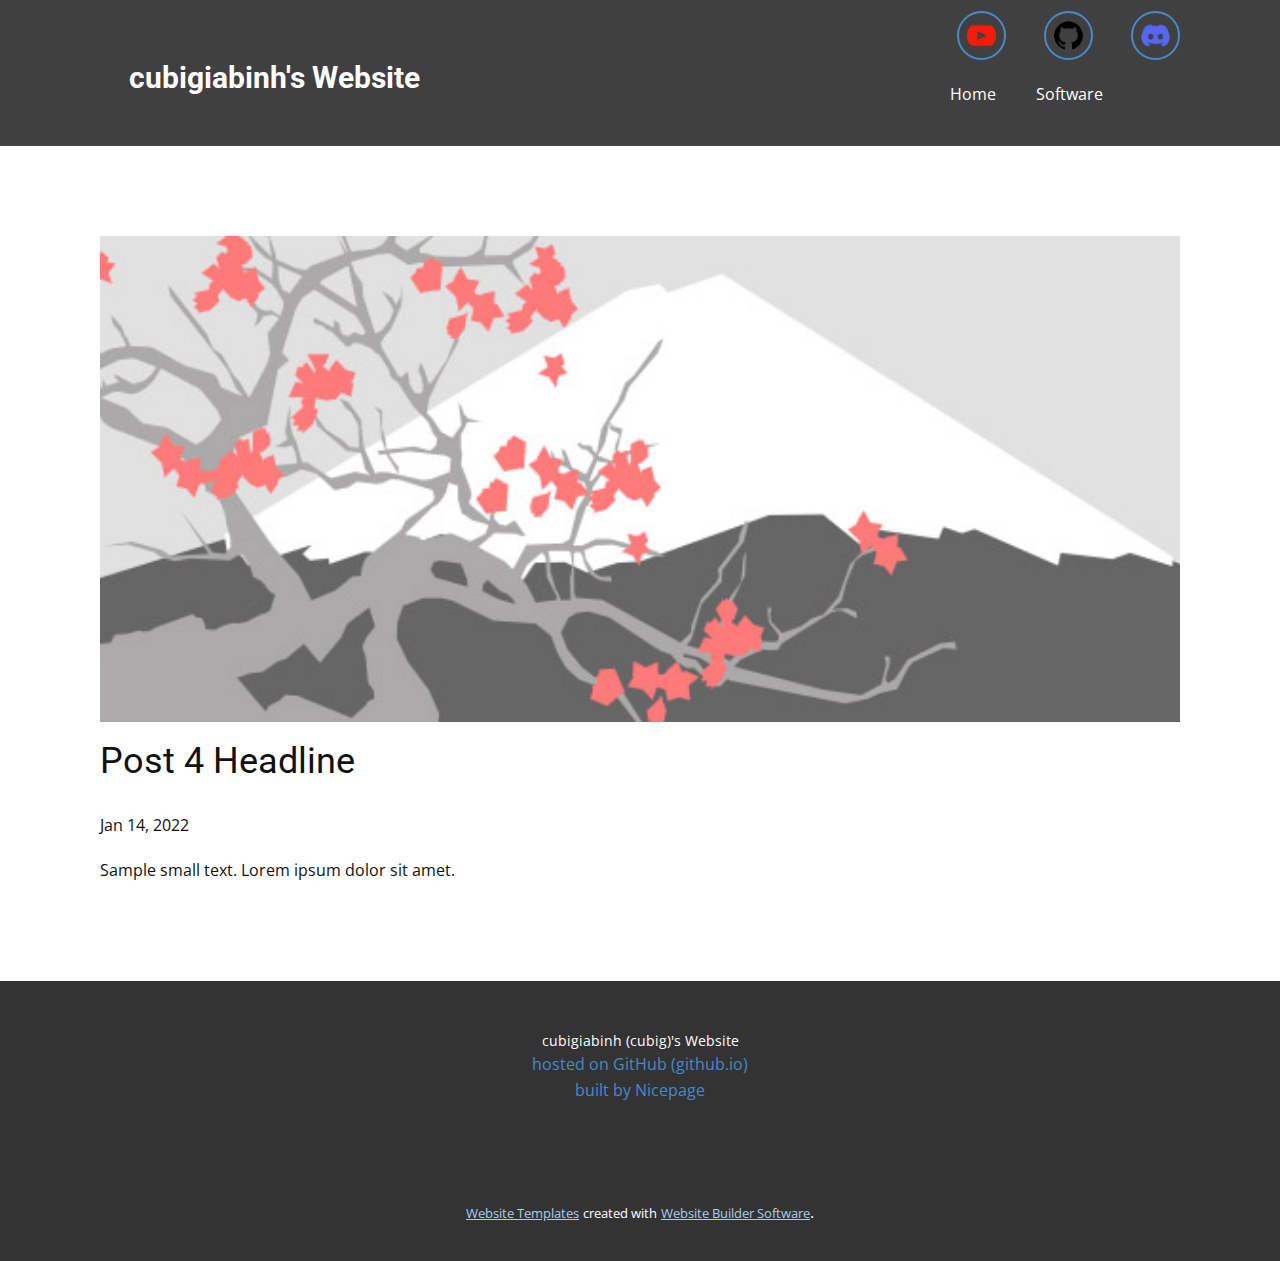
<file: blog/post-3.html>
<!doctype html>
<html style="font-size: 16px;"><head>
    <meta name="viewport" content="width=device-width, initial-scale=1.0">
    <meta charset="utf-8">
    <meta name="keywords" content="Post 1 Headline">
    <meta name="description" content="">
    <meta name="page_type" content="np-template-header-footer-from-plugin">
    <title>Post 4 Headline</title>
    <link rel="stylesheet" href="../nicepage.css" media="screen">
<link rel="stylesheet" href="../Post-Template.css" media="screen">
    <script class="u-script" type="text/javascript" src="../jquery.js" defer=""></script>
    <script class="u-script" type="text/javascript" src="../nicepage.js" defer=""></script>
    <meta name="generator" content="Nicepage 4.2.6, nicepage.com">
    <link id="u-theme-google-font" rel="stylesheet" href="https://fonts.googleapis.com/css?family=Roboto:100,100i,300,300i,400,400i,500,500i,700,700i,900,900i|Open+Sans:300,300i,400,400i,600,600i,700,700i,800,800i">
    
    
    <script type="application/ld+json">{
		"@context": "http://schema.org",
		"@type": "Organization",
		"name": ""
}</script>
    <meta name="theme-color" content="#478ac9">
  </head>
  <body class="u-body"><header class="u-clearfix u-grey-75 u-header u-header" id="sec-09d2"><div class="u-clearfix u-sheet u-sheet-1"><span class="u-border-2 u-border-palette-1-base u-file-icon u-icon u-icon-circle u-spacing-8 u-icon-1" data-href="https://www.youtube.com/channel/UCBrUDsPH8OWa_zvOdCKFN3A" data-target="_blank"><img src="../images/1748831.png" alt=""></span><span class="u-border-2 u-border-palette-1-base u-file-icon u-icon u-icon-circle u-spacing-8 u-icon-2" data-href="https://github.com/cubigiabinh" data-target="_blank"><img src="../images/733609.png" alt=""></span><span class="u-border-2 u-border-palette-1-base u-file-icon u-icon u-icon-circle u-spacing-8 u-icon-3" data-href="https://discord.com/invite/z7DWsvNqGf" data-target="_blank"><img src="../images/5968756.png" alt=""></span>
        <h3 class="u-text u-text-1">cubigiabinh's Website</h3>
        <nav class="u-menu u-menu-dropdown u-offcanvas u-menu-1">
          <div class="menu-collapse" style="font-size: 1rem; letter-spacing: 0px;">
            <a class="u-button-style u-custom-left-right-menu-spacing u-custom-padding-bottom u-custom-top-bottom-menu-spacing u-nav-link u-text-active-palette-1-base u-text-hover-palette-2-base" href="#">
              <svg viewBox="0 0 24 24"><use xmlns:xlink="http://www.w3.org/1999/xlink" xlink:href="#menu-hamburger"></use></svg>
              <svg version="1.1" xmlns="http://www.w3.org/2000/svg" xmlns:xlink="http://www.w3.org/1999/xlink"><defs><symbol id="menu-hamburger" viewBox="0 0 16 16" style="width: 16px; height: 16px;"><rect y="1" width="16" height="2"></rect><rect y="7" width="16" height="2"></rect><rect y="13" width="16" height="2"></rect>
</symbol>
</defs></svg>
            </a>
          </div>
          <div class="u-custom-menu u-nav-container">
            <ul class="u-nav u-unstyled u-nav-1"><li class="u-nav-item"><a class="u-button-style u-nav-link u-text-active-palette-1-base u-text-hover-palette-2-base" href="../Home.html" style="padding: 10px 20px;">Home</a>
</li><li class="u-nav-item"><a class="u-button-style u-nav-link u-text-active-palette-1-base u-text-hover-palette-2-base" href="../Software.html" style="padding: 10px 20px;">Software</a>
</li></ul>
          </div>
          <div class="u-custom-menu u-nav-container-collapse">
            <div class="u-black u-container-style u-inner-container-layout u-opacity u-opacity-95 u-sidenav">
              <div class="u-inner-container-layout u-sidenav-overflow">
                <div class="u-menu-close"></div>
                <ul class="u-align-center u-nav u-popupmenu-items u-unstyled u-nav-2"><li class="u-nav-item"><a class="u-button-style u-nav-link" href="../Home.html" style="padding: 10px 20px;">Home</a>
</li><li class="u-nav-item"><a class="u-button-style u-nav-link" href="../Software.html" style="padding: 10px 20px;">Software</a>
</li></ul>
              </div>
            </div>
            <div class="u-black u-menu-overlay u-opacity u-opacity-70"></div>
          </div>
        </nav>
      </div></header>
    <section class="u-align-center u-clearfix u-section-1" id="sec-c3e5">
      <div class="u-clearfix u-sheet u-valign-middle-md u-valign-middle-sm u-valign-middle-xs u-sheet-1"><!--post_details--><!--post_details_options_json--><!--{"source":""}--><!--/post_details_options_json--><!--blog_post-->
        <div class="u-container-style u-expanded-width u-post-details u-post-details-1">
          <div class="u-container-layout u-valign-middle u-container-layout-1"><!--blog_post_image-->
            <img alt="" class="u-blog-control u-expanded-width u-image u-image-default u-image-1" src="[data-uri]"><!--/blog_post_image--><!--blog_post_header-->
            <h2 class="u-blog-control u-text u-text-1">Post 4 Headline</h2><!--/blog_post_header--><!--blog_post_metadata-->
            <div class="u-blog-control u-metadata u-metadata-1"><!--blog_post_metadata_date-->
              <span class="u-meta-date u-meta-icon">Jan 14, 2022</span><!--/blog_post_metadata_date--><!--blog_post_metadata_category-->
              <!--/blog_post_metadata_category--><!--blog_post_metadata_comments-->
              <!--/blog_post_metadata_comments-->
            </div><!--/blog_post_metadata--><!--blog_post_content-->
            <div class="u-align-justify u-blog-control u-post-content u-text u-text-2 fr-view">
  Sample small text. Lorem ipsum dolor sit amet.
  </div><!--/blog_post_content-->
          </div>
        </div><!--/blog_post--><!--/post_details-->
      </div>
    </section>
    
    
    <footer class="u-align-center u-clearfix u-footer u-grey-80 u-footer" id="sec-1834"><div class="u-clearfix u-sheet u-sheet-1">
        <p class="u-small-text u-text u-text-variant u-text-1">cubigiabinh (cubig)'s Website<br>
        </p>
        <p class="u-text u-text-2">
          <a class="u-active-none u-border-none u-btn u-button-link u-button-style u-hover-none u-none u-text-palette-1-base u-btn-1" href="https://github.com/">hosted on GitHub (github.io)</a>
        </p>
        <p class="u-text u-text-3">
          <a class="u-active-none u-border-none u-btn u-button-link u-button-style u-hover-none u-none u-text-palette-1-base u-btn-2" href="https://nicepage.com">built by Nicepage</a>
        </p>
      </div></footer>
    <section class="u-backlink u-clearfix u-grey-80">
      <a class="u-link" href="https://nicepage.com/website-templates" target="_blank">
        <span>Website Templates</span>
      </a>
      <p class="u-text">
        <span>created with</span>
      </p>
      <a class="u-link" href="" target="_blank">
        <span>Website Builder Software</span>
      </a>. 
    </section>
  
</body></html>
</file>
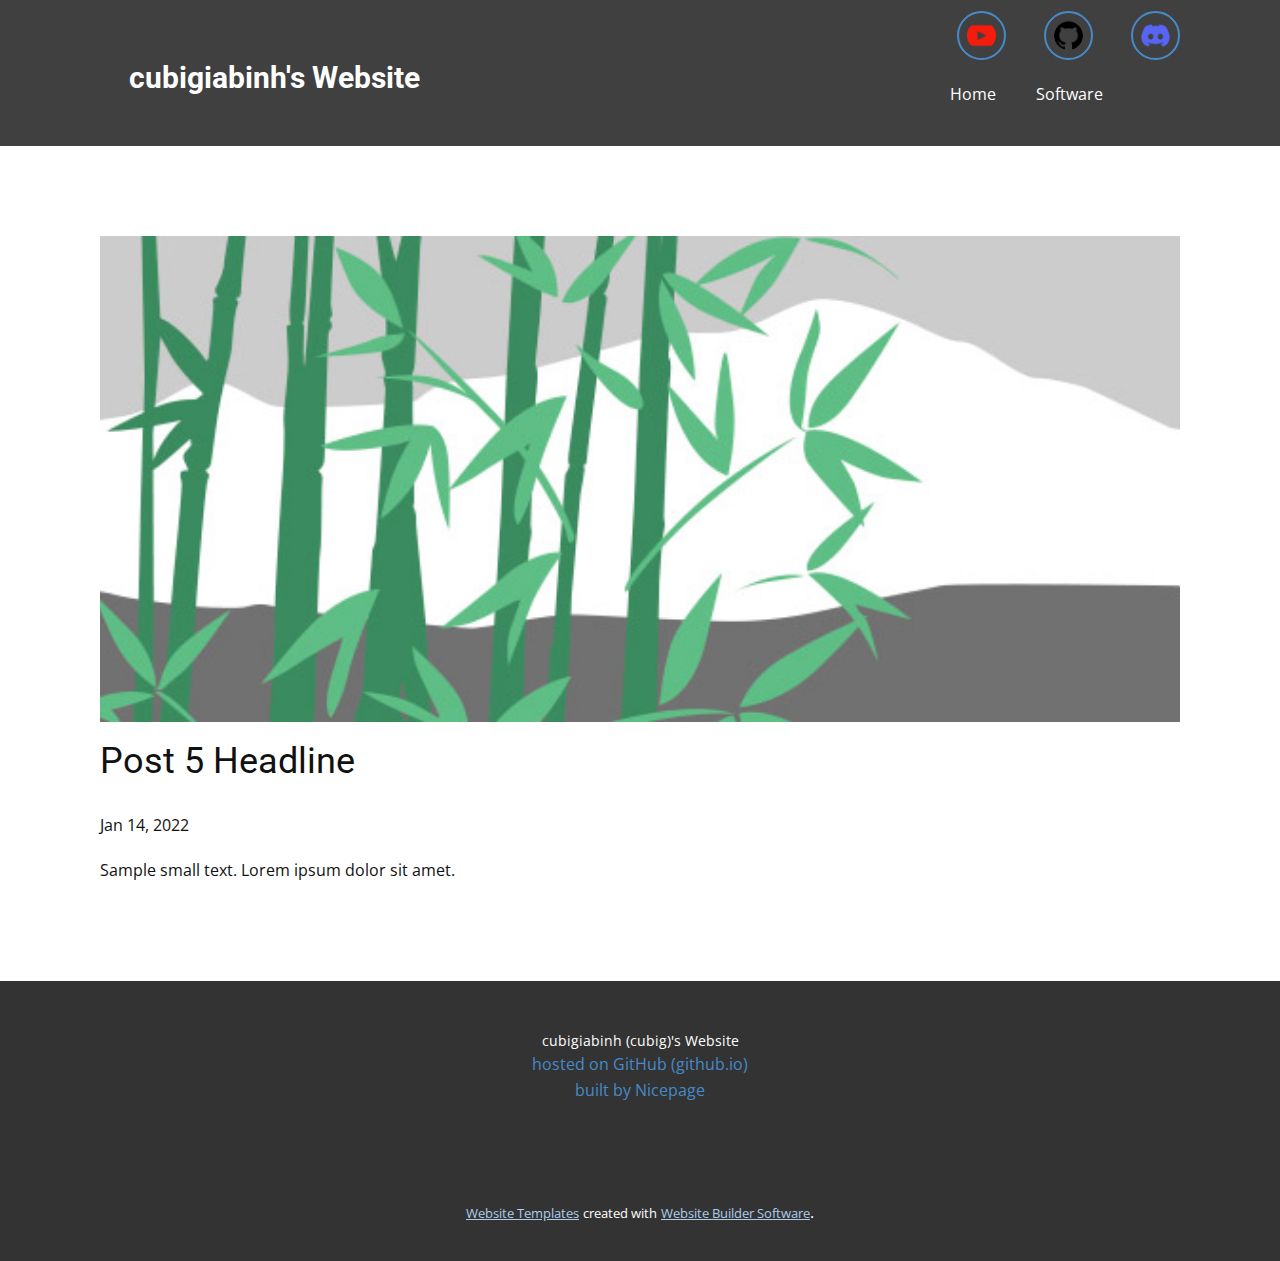
<file: blog/post-4.html>
<!doctype html>
<html style="font-size: 16px;"><head>
    <meta name="viewport" content="width=device-width, initial-scale=1.0">
    <meta charset="utf-8">
    <meta name="keywords" content="Post 1 Headline">
    <meta name="description" content="">
    <meta name="page_type" content="np-template-header-footer-from-plugin">
    <title>Post 5 Headline</title>
    <link rel="stylesheet" href="../nicepage.css" media="screen">
<link rel="stylesheet" href="../Post-Template.css" media="screen">
    <script class="u-script" type="text/javascript" src="../jquery.js" defer=""></script>
    <script class="u-script" type="text/javascript" src="../nicepage.js" defer=""></script>
    <meta name="generator" content="Nicepage 4.2.6, nicepage.com">
    <link id="u-theme-google-font" rel="stylesheet" href="https://fonts.googleapis.com/css?family=Roboto:100,100i,300,300i,400,400i,500,500i,700,700i,900,900i|Open+Sans:300,300i,400,400i,600,600i,700,700i,800,800i">
    
    
    <script type="application/ld+json">{
		"@context": "http://schema.org",
		"@type": "Organization",
		"name": ""
}</script>
    <meta name="theme-color" content="#478ac9">
  </head>
  <body class="u-body"><header class="u-clearfix u-grey-75 u-header u-header" id="sec-09d2"><div class="u-clearfix u-sheet u-sheet-1"><span class="u-border-2 u-border-palette-1-base u-file-icon u-icon u-icon-circle u-spacing-8 u-icon-1" data-href="https://www.youtube.com/channel/UCBrUDsPH8OWa_zvOdCKFN3A" data-target="_blank"><img src="../images/1748831.png" alt=""></span><span class="u-border-2 u-border-palette-1-base u-file-icon u-icon u-icon-circle u-spacing-8 u-icon-2" data-href="https://github.com/cubigiabinh" data-target="_blank"><img src="../images/733609.png" alt=""></span><span class="u-border-2 u-border-palette-1-base u-file-icon u-icon u-icon-circle u-spacing-8 u-icon-3" data-href="https://discord.com/invite/z7DWsvNqGf" data-target="_blank"><img src="../images/5968756.png" alt=""></span>
        <h3 class="u-text u-text-1">cubigiabinh's Website</h3>
        <nav class="u-menu u-menu-dropdown u-offcanvas u-menu-1">
          <div class="menu-collapse" style="font-size: 1rem; letter-spacing: 0px;">
            <a class="u-button-style u-custom-left-right-menu-spacing u-custom-padding-bottom u-custom-top-bottom-menu-spacing u-nav-link u-text-active-palette-1-base u-text-hover-palette-2-base" href="#">
              <svg viewBox="0 0 24 24"><use xmlns:xlink="http://www.w3.org/1999/xlink" xlink:href="#menu-hamburger"></use></svg>
              <svg version="1.1" xmlns="http://www.w3.org/2000/svg" xmlns:xlink="http://www.w3.org/1999/xlink"><defs><symbol id="menu-hamburger" viewBox="0 0 16 16" style="width: 16px; height: 16px;"><rect y="1" width="16" height="2"></rect><rect y="7" width="16" height="2"></rect><rect y="13" width="16" height="2"></rect>
</symbol>
</defs></svg>
            </a>
          </div>
          <div class="u-custom-menu u-nav-container">
            <ul class="u-nav u-unstyled u-nav-1"><li class="u-nav-item"><a class="u-button-style u-nav-link u-text-active-palette-1-base u-text-hover-palette-2-base" href="../Home.html" style="padding: 10px 20px;">Home</a>
</li><li class="u-nav-item"><a class="u-button-style u-nav-link u-text-active-palette-1-base u-text-hover-palette-2-base" href="../Software.html" style="padding: 10px 20px;">Software</a>
</li></ul>
          </div>
          <div class="u-custom-menu u-nav-container-collapse">
            <div class="u-black u-container-style u-inner-container-layout u-opacity u-opacity-95 u-sidenav">
              <div class="u-inner-container-layout u-sidenav-overflow">
                <div class="u-menu-close"></div>
                <ul class="u-align-center u-nav u-popupmenu-items u-unstyled u-nav-2"><li class="u-nav-item"><a class="u-button-style u-nav-link" href="../Home.html" style="padding: 10px 20px;">Home</a>
</li><li class="u-nav-item"><a class="u-button-style u-nav-link" href="../Software.html" style="padding: 10px 20px;">Software</a>
</li></ul>
              </div>
            </div>
            <div class="u-black u-menu-overlay u-opacity u-opacity-70"></div>
          </div>
        </nav>
      </div></header>
    <section class="u-align-center u-clearfix u-section-1" id="sec-c3e5">
      <div class="u-clearfix u-sheet u-valign-middle-md u-valign-middle-sm u-valign-middle-xs u-sheet-1"><!--post_details--><!--post_details_options_json--><!--{"source":""}--><!--/post_details_options_json--><!--blog_post-->
        <div class="u-container-style u-expanded-width u-post-details u-post-details-1">
          <div class="u-container-layout u-valign-middle u-container-layout-1"><!--blog_post_image-->
            <img alt="" class="u-blog-control u-expanded-width u-image u-image-default u-image-1" src="[data-uri]"><!--/blog_post_image--><!--blog_post_header-->
            <h2 class="u-blog-control u-text u-text-1">Post 5 Headline</h2><!--/blog_post_header--><!--blog_post_metadata-->
            <div class="u-blog-control u-metadata u-metadata-1"><!--blog_post_metadata_date-->
              <span class="u-meta-date u-meta-icon">Jan 14, 2022</span><!--/blog_post_metadata_date--><!--blog_post_metadata_category-->
              <!--/blog_post_metadata_category--><!--blog_post_metadata_comments-->
              <!--/blog_post_metadata_comments-->
            </div><!--/blog_post_metadata--><!--blog_post_content-->
            <div class="u-align-justify u-blog-control u-post-content u-text u-text-2 fr-view">
  Sample small text. Lorem ipsum dolor sit amet.
  </div><!--/blog_post_content-->
          </div>
        </div><!--/blog_post--><!--/post_details-->
      </div>
    </section>
    
    
    <footer class="u-align-center u-clearfix u-footer u-grey-80 u-footer" id="sec-1834"><div class="u-clearfix u-sheet u-sheet-1">
        <p class="u-small-text u-text u-text-variant u-text-1">cubigiabinh (cubig)'s Website<br>
        </p>
        <p class="u-text u-text-2">
          <a class="u-active-none u-border-none u-btn u-button-link u-button-style u-hover-none u-none u-text-palette-1-base u-btn-1" href="https://github.com/">hosted on GitHub (github.io)</a>
        </p>
        <p class="u-text u-text-3">
          <a class="u-active-none u-border-none u-btn u-button-link u-button-style u-hover-none u-none u-text-palette-1-base u-btn-2" href="https://nicepage.com">built by Nicepage</a>
        </p>
      </div></footer>
    <section class="u-backlink u-clearfix u-grey-80">
      <a class="u-link" href="https://nicepage.com/website-templates" target="_blank">
        <span>Website Templates</span>
      </a>
      <p class="u-text">
        <span>created with</span>
      </p>
      <a class="u-link" href="" target="_blank">
        <span>Website Builder Software</span>
      </a>. 
    </section>
  
</body></html>
</file>
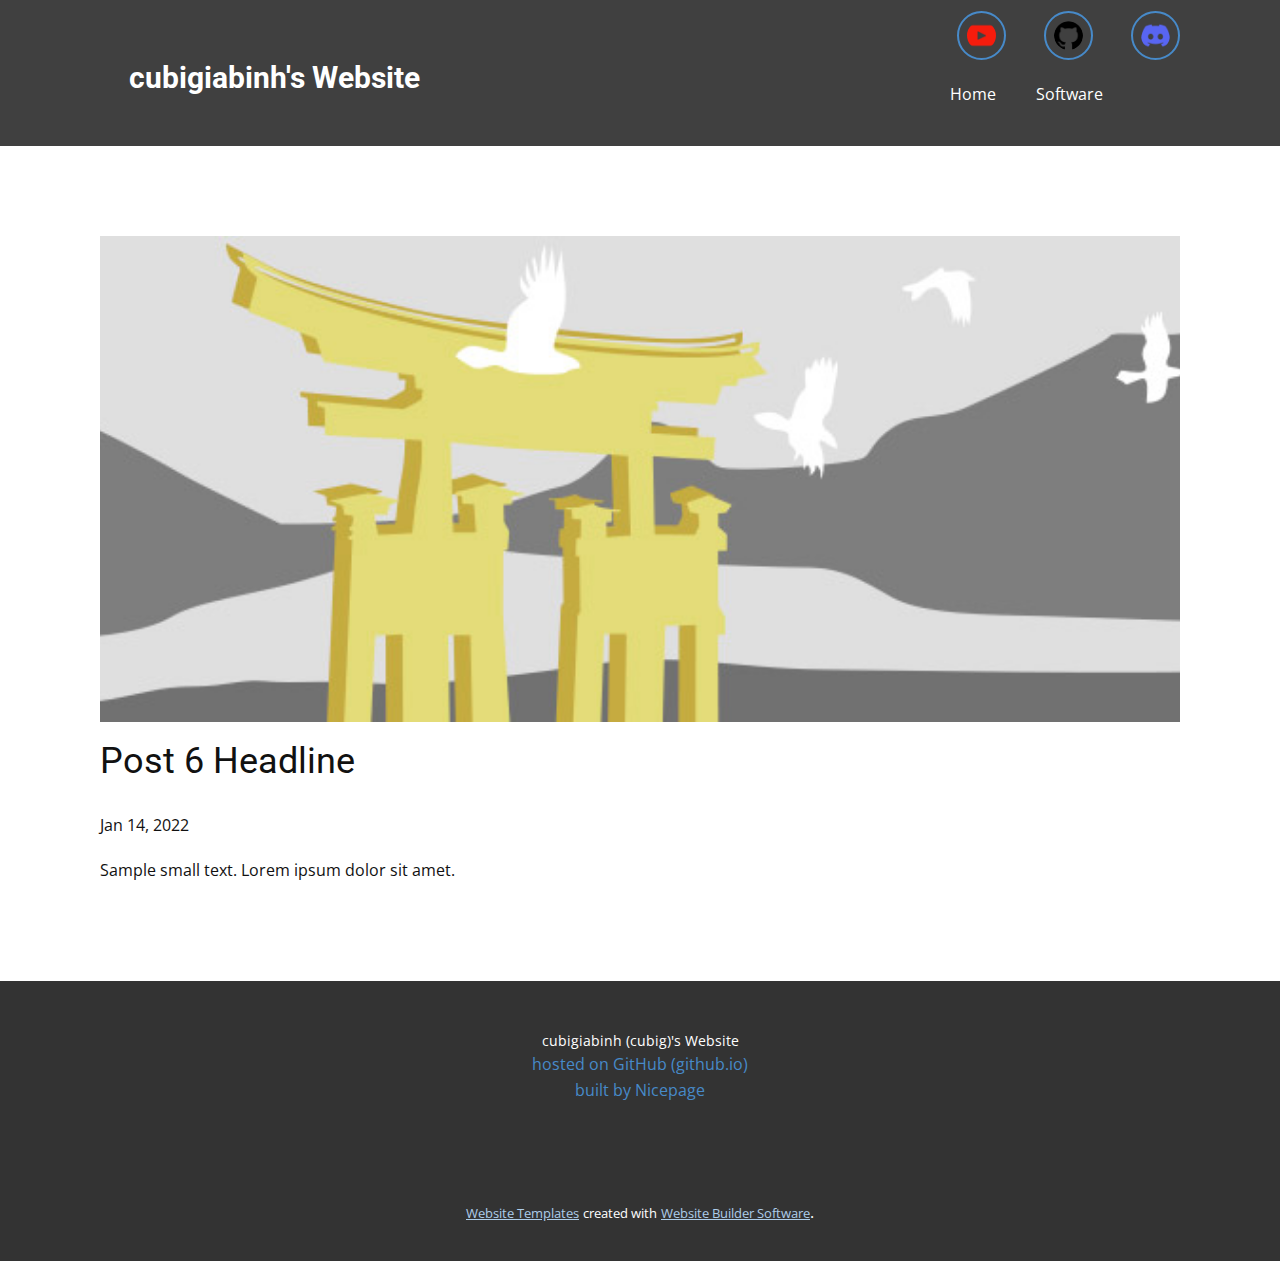
<file: blog/post-5.html>
<!doctype html>
<html style="font-size: 16px;"><head>
    <meta name="viewport" content="width=device-width, initial-scale=1.0">
    <meta charset="utf-8">
    <meta name="keywords" content="Post 1 Headline">
    <meta name="description" content="">
    <meta name="page_type" content="np-template-header-footer-from-plugin">
    <title>Post 6 Headline</title>
    <link rel="stylesheet" href="../nicepage.css" media="screen">
<link rel="stylesheet" href="../Post-Template.css" media="screen">
    <script class="u-script" type="text/javascript" src="../jquery.js" defer=""></script>
    <script class="u-script" type="text/javascript" src="../nicepage.js" defer=""></script>
    <meta name="generator" content="Nicepage 4.2.6, nicepage.com">
    <link id="u-theme-google-font" rel="stylesheet" href="https://fonts.googleapis.com/css?family=Roboto:100,100i,300,300i,400,400i,500,500i,700,700i,900,900i|Open+Sans:300,300i,400,400i,600,600i,700,700i,800,800i">
    
    
    <script type="application/ld+json">{
		"@context": "http://schema.org",
		"@type": "Organization",
		"name": ""
}</script>
    <meta name="theme-color" content="#478ac9">
  </head>
  <body class="u-body"><header class="u-clearfix u-grey-75 u-header u-header" id="sec-09d2"><div class="u-clearfix u-sheet u-sheet-1"><span class="u-border-2 u-border-palette-1-base u-file-icon u-icon u-icon-circle u-spacing-8 u-icon-1" data-href="https://www.youtube.com/channel/UCBrUDsPH8OWa_zvOdCKFN3A" data-target="_blank"><img src="../images/1748831.png" alt=""></span><span class="u-border-2 u-border-palette-1-base u-file-icon u-icon u-icon-circle u-spacing-8 u-icon-2" data-href="https://github.com/cubigiabinh" data-target="_blank"><img src="../images/733609.png" alt=""></span><span class="u-border-2 u-border-palette-1-base u-file-icon u-icon u-icon-circle u-spacing-8 u-icon-3" data-href="https://discord.com/invite/z7DWsvNqGf" data-target="_blank"><img src="../images/5968756.png" alt=""></span>
        <h3 class="u-text u-text-1">cubigiabinh's Website</h3>
        <nav class="u-menu u-menu-dropdown u-offcanvas u-menu-1">
          <div class="menu-collapse" style="font-size: 1rem; letter-spacing: 0px;">
            <a class="u-button-style u-custom-left-right-menu-spacing u-custom-padding-bottom u-custom-top-bottom-menu-spacing u-nav-link u-text-active-palette-1-base u-text-hover-palette-2-base" href="#">
              <svg viewBox="0 0 24 24"><use xmlns:xlink="http://www.w3.org/1999/xlink" xlink:href="#menu-hamburger"></use></svg>
              <svg version="1.1" xmlns="http://www.w3.org/2000/svg" xmlns:xlink="http://www.w3.org/1999/xlink"><defs><symbol id="menu-hamburger" viewBox="0 0 16 16" style="width: 16px; height: 16px;"><rect y="1" width="16" height="2"></rect><rect y="7" width="16" height="2"></rect><rect y="13" width="16" height="2"></rect>
</symbol>
</defs></svg>
            </a>
          </div>
          <div class="u-custom-menu u-nav-container">
            <ul class="u-nav u-unstyled u-nav-1"><li class="u-nav-item"><a class="u-button-style u-nav-link u-text-active-palette-1-base u-text-hover-palette-2-base" href="../Home.html" style="padding: 10px 20px;">Home</a>
</li><li class="u-nav-item"><a class="u-button-style u-nav-link u-text-active-palette-1-base u-text-hover-palette-2-base" href="../Software.html" style="padding: 10px 20px;">Software</a>
</li></ul>
          </div>
          <div class="u-custom-menu u-nav-container-collapse">
            <div class="u-black u-container-style u-inner-container-layout u-opacity u-opacity-95 u-sidenav">
              <div class="u-inner-container-layout u-sidenav-overflow">
                <div class="u-menu-close"></div>
                <ul class="u-align-center u-nav u-popupmenu-items u-unstyled u-nav-2"><li class="u-nav-item"><a class="u-button-style u-nav-link" href="../Home.html" style="padding: 10px 20px;">Home</a>
</li><li class="u-nav-item"><a class="u-button-style u-nav-link" href="../Software.html" style="padding: 10px 20px;">Software</a>
</li></ul>
              </div>
            </div>
            <div class="u-black u-menu-overlay u-opacity u-opacity-70"></div>
          </div>
        </nav>
      </div></header>
    <section class="u-align-center u-clearfix u-section-1" id="sec-c3e5">
      <div class="u-clearfix u-sheet u-valign-middle-md u-valign-middle-sm u-valign-middle-xs u-sheet-1"><!--post_details--><!--post_details_options_json--><!--{"source":""}--><!--/post_details_options_json--><!--blog_post-->
        <div class="u-container-style u-expanded-width u-post-details u-post-details-1">
          <div class="u-container-layout u-valign-middle u-container-layout-1"><!--blog_post_image-->
            <img alt="" class="u-blog-control u-expanded-width u-image u-image-default u-image-1" src="[data-uri]"><!--/blog_post_image--><!--blog_post_header-->
            <h2 class="u-blog-control u-text u-text-1">Post 6 Headline</h2><!--/blog_post_header--><!--blog_post_metadata-->
            <div class="u-blog-control u-metadata u-metadata-1"><!--blog_post_metadata_date-->
              <span class="u-meta-date u-meta-icon">Jan 14, 2022</span><!--/blog_post_metadata_date--><!--blog_post_metadata_category-->
              <!--/blog_post_metadata_category--><!--blog_post_metadata_comments-->
              <!--/blog_post_metadata_comments-->
            </div><!--/blog_post_metadata--><!--blog_post_content-->
            <div class="u-align-justify u-blog-control u-post-content u-text u-text-2 fr-view">
  Sample small text. Lorem ipsum dolor sit amet.
  </div><!--/blog_post_content-->
          </div>
        </div><!--/blog_post--><!--/post_details-->
      </div>
    </section>
    
    
    <footer class="u-align-center u-clearfix u-footer u-grey-80 u-footer" id="sec-1834"><div class="u-clearfix u-sheet u-sheet-1">
        <p class="u-small-text u-text u-text-variant u-text-1">cubigiabinh (cubig)'s Website<br>
        </p>
        <p class="u-text u-text-2">
          <a class="u-active-none u-border-none u-btn u-button-link u-button-style u-hover-none u-none u-text-palette-1-base u-btn-1" href="https://github.com/">hosted on GitHub (github.io)</a>
        </p>
        <p class="u-text u-text-3">
          <a class="u-active-none u-border-none u-btn u-button-link u-button-style u-hover-none u-none u-text-palette-1-base u-btn-2" href="https://nicepage.com">built by Nicepage</a>
        </p>
      </div></footer>
    <section class="u-backlink u-clearfix u-grey-80">
      <a class="u-link" href="https://nicepage.com/website-templates" target="_blank">
        <span>Website Templates</span>
      </a>
      <p class="u-text">
        <span>created with</span>
      </p>
      <a class="u-link" href="" target="_blank">
        <span>Website Builder Software</span>
      </a>. 
    </section>
  
</body></html>
</file>
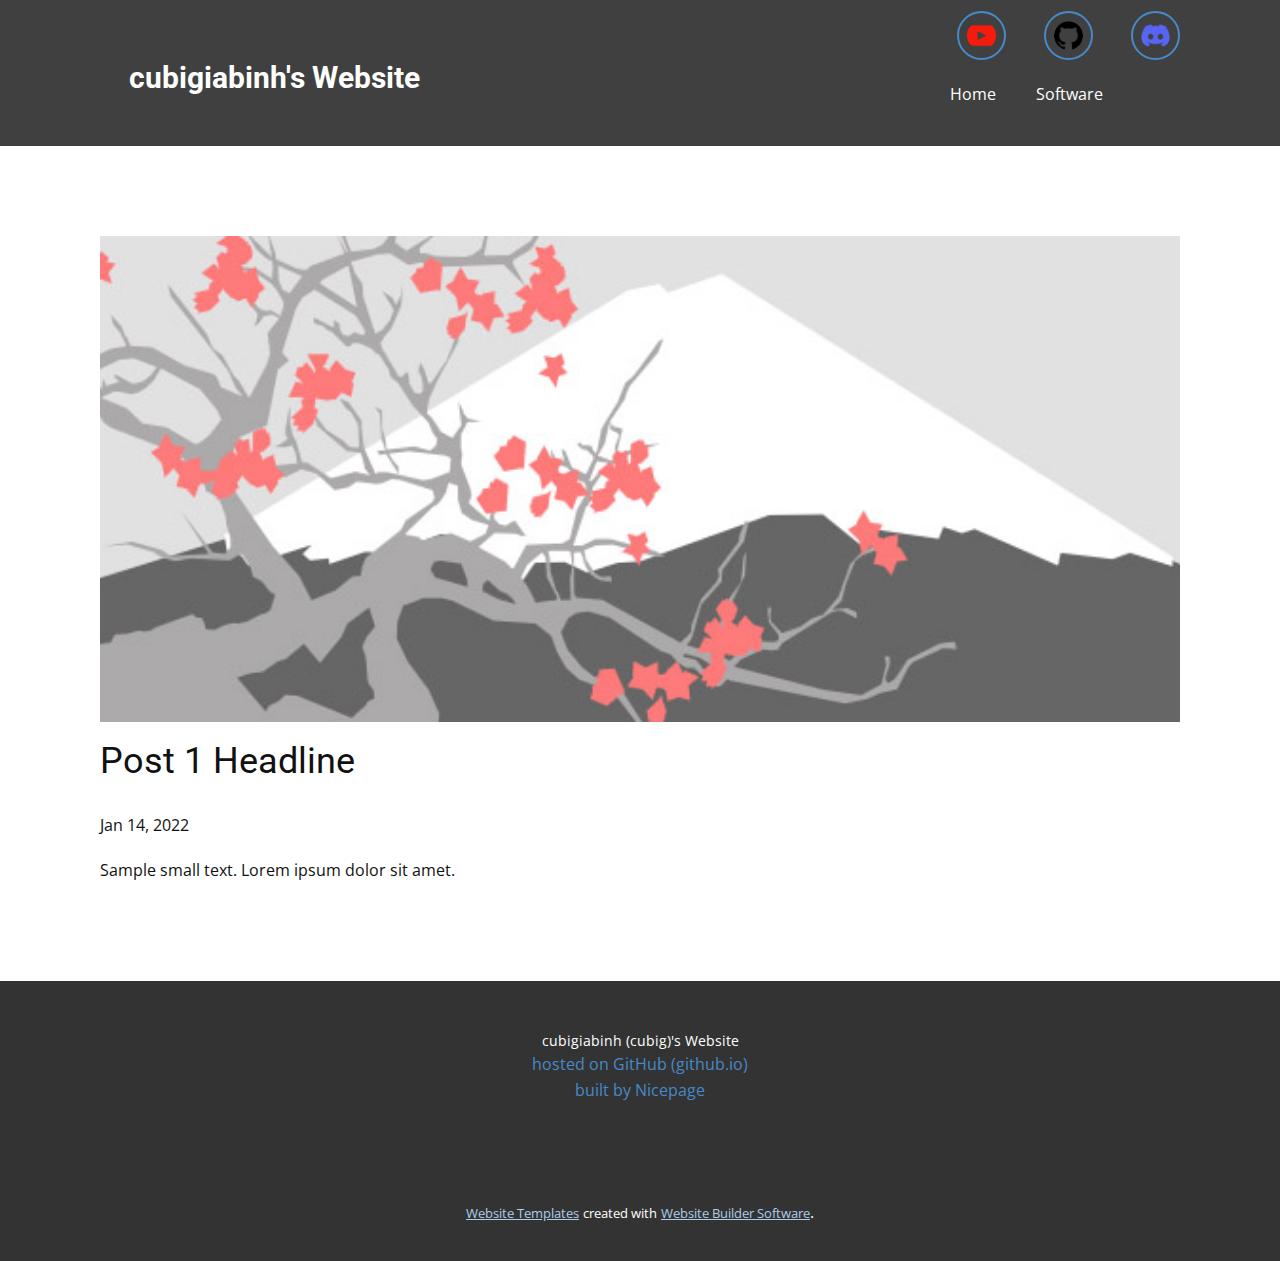
<file: blog/post.html>
<!doctype html>
<html style="font-size: 16px;"><head>
    <meta name="viewport" content="width=device-width, initial-scale=1.0">
    <meta charset="utf-8">
    <meta name="keywords" content="Post 1 Headline">
    <meta name="description" content="">
    <meta name="page_type" content="np-template-header-footer-from-plugin">
    <title>Post 1 Headline</title>
    <link rel="stylesheet" href="../nicepage.css" media="screen">
<link rel="stylesheet" href="../Post-Template.css" media="screen">
    <script class="u-script" type="text/javascript" src="../jquery.js" defer=""></script>
    <script class="u-script" type="text/javascript" src="../nicepage.js" defer=""></script>
    <meta name="generator" content="Nicepage 4.2.6, nicepage.com">
    <link id="u-theme-google-font" rel="stylesheet" href="https://fonts.googleapis.com/css?family=Roboto:100,100i,300,300i,400,400i,500,500i,700,700i,900,900i|Open+Sans:300,300i,400,400i,600,600i,700,700i,800,800i">
    
    
    <script type="application/ld+json">{
		"@context": "http://schema.org",
		"@type": "Organization",
		"name": ""
}</script>
    <meta name="theme-color" content="#478ac9">
  </head>
  <body class="u-body"><header class="u-clearfix u-grey-75 u-header u-header" id="sec-09d2"><div class="u-clearfix u-sheet u-sheet-1"><span class="u-border-2 u-border-palette-1-base u-file-icon u-icon u-icon-circle u-spacing-8 u-icon-1" data-href="https://www.youtube.com/channel/UCBrUDsPH8OWa_zvOdCKFN3A" data-target="_blank"><img src="../images/1748831.png" alt=""></span><span class="u-border-2 u-border-palette-1-base u-file-icon u-icon u-icon-circle u-spacing-8 u-icon-2" data-href="https://github.com/cubigiabinh" data-target="_blank"><img src="../images/733609.png" alt=""></span><span class="u-border-2 u-border-palette-1-base u-file-icon u-icon u-icon-circle u-spacing-8 u-icon-3" data-href="https://discord.com/invite/z7DWsvNqGf" data-target="_blank"><img src="../images/5968756.png" alt=""></span>
        <h3 class="u-text u-text-1">cubigiabinh's Website</h3>
        <nav class="u-menu u-menu-dropdown u-offcanvas u-menu-1">
          <div class="menu-collapse" style="font-size: 1rem; letter-spacing: 0px;">
            <a class="u-button-style u-custom-left-right-menu-spacing u-custom-padding-bottom u-custom-top-bottom-menu-spacing u-nav-link u-text-active-palette-1-base u-text-hover-palette-2-base" href="#">
              <svg viewBox="0 0 24 24"><use xmlns:xlink="http://www.w3.org/1999/xlink" xlink:href="#menu-hamburger"></use></svg>
              <svg version="1.1" xmlns="http://www.w3.org/2000/svg" xmlns:xlink="http://www.w3.org/1999/xlink"><defs><symbol id="menu-hamburger" viewBox="0 0 16 16" style="width: 16px; height: 16px;"><rect y="1" width="16" height="2"></rect><rect y="7" width="16" height="2"></rect><rect y="13" width="16" height="2"></rect>
</symbol>
</defs></svg>
            </a>
          </div>
          <div class="u-custom-menu u-nav-container">
            <ul class="u-nav u-unstyled u-nav-1"><li class="u-nav-item"><a class="u-button-style u-nav-link u-text-active-palette-1-base u-text-hover-palette-2-base" href="../Home.html" style="padding: 10px 20px;">Home</a>
</li><li class="u-nav-item"><a class="u-button-style u-nav-link u-text-active-palette-1-base u-text-hover-palette-2-base" href="../Software.html" style="padding: 10px 20px;">Software</a>
</li></ul>
          </div>
          <div class="u-custom-menu u-nav-container-collapse">
            <div class="u-black u-container-style u-inner-container-layout u-opacity u-opacity-95 u-sidenav">
              <div class="u-inner-container-layout u-sidenav-overflow">
                <div class="u-menu-close"></div>
                <ul class="u-align-center u-nav u-popupmenu-items u-unstyled u-nav-2"><li class="u-nav-item"><a class="u-button-style u-nav-link" href="../Home.html" style="padding: 10px 20px;">Home</a>
</li><li class="u-nav-item"><a class="u-button-style u-nav-link" href="../Software.html" style="padding: 10px 20px;">Software</a>
</li></ul>
              </div>
            </div>
            <div class="u-black u-menu-overlay u-opacity u-opacity-70"></div>
          </div>
        </nav>
      </div></header>
    <section class="u-align-center u-clearfix u-section-1" id="sec-c3e5">
      <div class="u-clearfix u-sheet u-valign-middle-md u-valign-middle-sm u-valign-middle-xs u-sheet-1"><!--post_details--><!--post_details_options_json--><!--{"source":""}--><!--/post_details_options_json--><!--blog_post-->
        <div class="u-container-style u-expanded-width u-post-details u-post-details-1">
          <div class="u-container-layout u-valign-middle u-container-layout-1"><!--blog_post_image-->
            <img alt="" class="u-blog-control u-expanded-width u-image u-image-default u-image-1" src="[data-uri]"><!--/blog_post_image--><!--blog_post_header-->
            <h2 class="u-blog-control u-text u-text-1">Post 1 Headline</h2><!--/blog_post_header--><!--blog_post_metadata-->
            <div class="u-blog-control u-metadata u-metadata-1"><!--blog_post_metadata_date-->
              <span class="u-meta-date u-meta-icon">Jan 14, 2022</span><!--/blog_post_metadata_date--><!--blog_post_metadata_category-->
              <!--/blog_post_metadata_category--><!--blog_post_metadata_comments-->
              <!--/blog_post_metadata_comments-->
            </div><!--/blog_post_metadata--><!--blog_post_content-->
            <div class="u-align-justify u-blog-control u-post-content u-text u-text-2 fr-view">
  Sample small text. Lorem ipsum dolor sit amet.
  </div><!--/blog_post_content-->
          </div>
        </div><!--/blog_post--><!--/post_details-->
      </div>
    </section>
    
    
    <footer class="u-align-center u-clearfix u-footer u-grey-80 u-footer" id="sec-1834"><div class="u-clearfix u-sheet u-sheet-1">
        <p class="u-small-text u-text u-text-variant u-text-1">cubigiabinh (cubig)'s Website<br>
        </p>
        <p class="u-text u-text-2">
          <a class="u-active-none u-border-none u-btn u-button-link u-button-style u-hover-none u-none u-text-palette-1-base u-btn-1" href="https://github.com/">hosted on GitHub (github.io)</a>
        </p>
        <p class="u-text u-text-3">
          <a class="u-active-none u-border-none u-btn u-button-link u-button-style u-hover-none u-none u-text-palette-1-base u-btn-2" href="https://nicepage.com">built by Nicepage</a>
        </p>
      </div></footer>
    <section class="u-backlink u-clearfix u-grey-80">
      <a class="u-link" href="https://nicepage.com/website-templates" target="_blank">
        <span>Website Templates</span>
      </a>
      <p class="u-text">
        <span>created with</span>
      </p>
      <a class="u-link" href="" target="_blank">
        <span>Website Builder Software</span>
      </a>. 
    </section>
  
</body></html>
</file>
